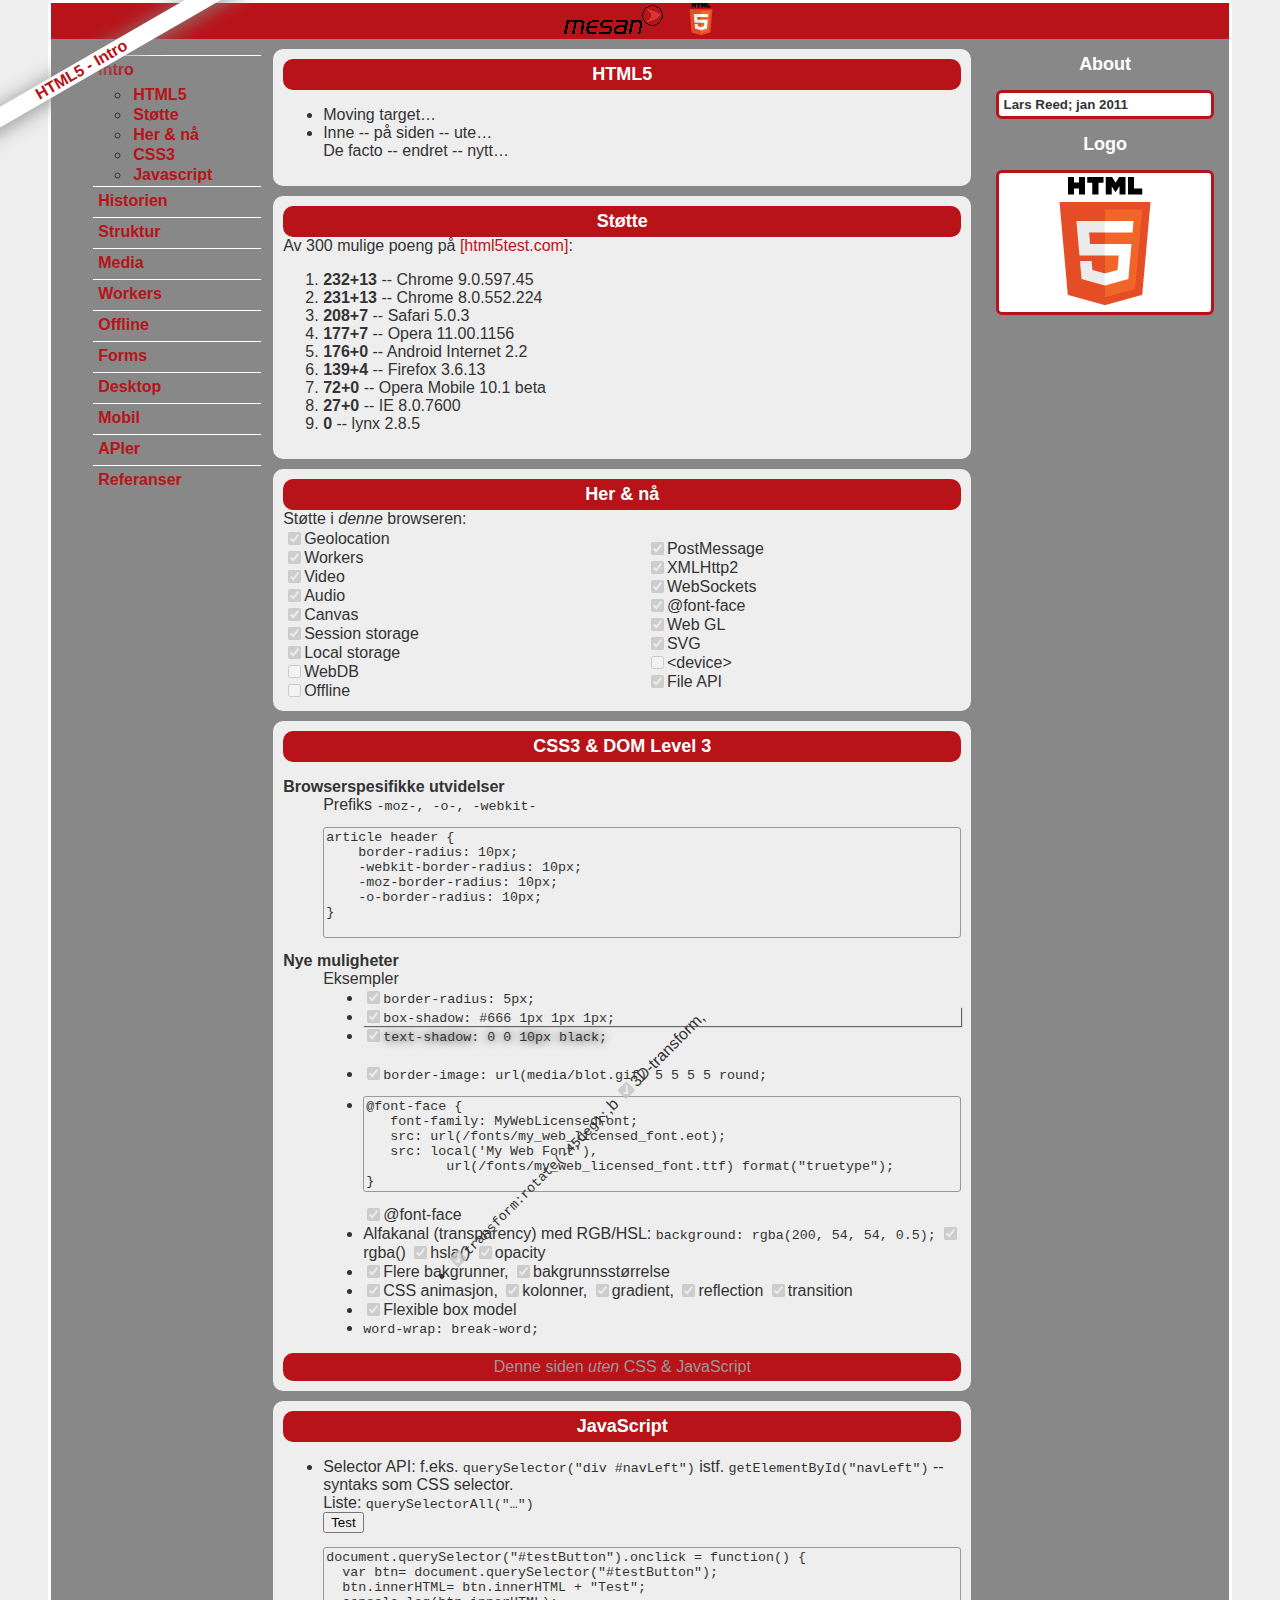
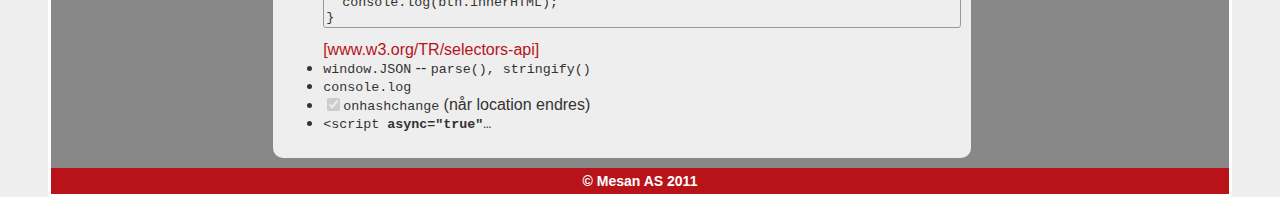
<file: index.html>
<!DOCTYPE html>
<!-- paulirish.com/2008/conditional-stylesheets-vs-css-hacks-answer-neither/ -->
<!--[if lt IE 7 ]> <html lang="no" class="no-js ie6"> <![endif]-->
<!--[if IE 7 ]>    <html lang="no" class="no-js ie7"> <![endif]-->
<!--[if IE 8 ]>    <html lang="no" class="no-js ie8"> <![endif]-->
<!--[if IE 9 ]>    <html lang="no" class="no-js ie9"> <![endif]-->
<!--[if (gt IE 9)|!(IE)]><!--> <html lang="no" class="no-js"> <!--<![endif]-->

  <head>
    <!--[if IE]><![endif]-->
    <meta http-equiv="X-UA-Compatible" content="IE=edge,chrome=1">
    <meta charset="utf-8" />
    <meta name="author" content="lre">

    <!--  Mobile viewport optimized: j.mp/bplateviewport -->
    <meta name="viewport" content="width=device-width, initial-scale=1.0">

    <!-- All JavaScript at the bottom, except for Modernizr which enables HTML5 elements & feature detects -->
    <script src="js/modernizr-1.6.min.js"></script>
    <script src="js/local.js"></script>

    <title>HTML5 - intro</title>
    <link rel="stylesheet" href="css/style.css" />
    <link rel="shortcut icon" href="media/favicon.png" type="image/png">
  </head>

  <body>

    <div id="container">
      <h1>HTML5 - Intro</h1>

      <header>
        <img src="media/logo2.gif" alt="logo" />
        &nbsp;&nbsp;&nbsp;
        <img src="media/HTML5.png" alt="logo" />
      </header>

      <nav id="nav">
        <ul>
          <li>
            <a href="index.html">Intro</a>
            <ul>
              <li><a href="#html5">HTML5</a></li>
              <li><a href="#score">St&oslash;tte</a></li>
              <li><a href="#score">Her &amp; n&aring;</a></li>
              <li><a href="#css3">CSS3</a></li>
              <li><a href="#js">Javascript</a></li>
          </ul>
          </li>
          <li><a href="history.html">Historien</a></li>
          <li><a href="structure.html">Struktur</a></li>
          <li><a href="media.html">Media</a></li>
          <li><a href="workers.html">Workers</a></li>
          <li><a href="offline.html">Offline</a></li>
          <li><a href="forms.html">Forms</a></li>
          <li><a href="desktop.html">Desktop</a></li>
          <li><a href="mobile.html">Mobil</a></li>
          <li><a href="divapi.html">APIer</a></li>
          <li><a href="refs.html">Referanser</a></li>
        </ul>
      </nav>

      <section id="main">

        <article id="html5">
          <header>
            <h2>HTML5</h2>
          </header>
          <ul>
            <li>Moving target&#x2026;</li>
            <li>
              Inne -- p&aring; siden -- ute&#x2026;<br/>
              De facto -- endret -- nytt&#x2026;
            </li>
          </ul>
        </article>


        <article id="score">
          <header>
            <h2>St&oslash;tte</h2>
          </header>
          Av 300 mulige poeng
          p&aring; <a href="http://www.html5test.com"
          target="_blank">[html5test.com]</a>:
          <ol>
            <li><b>232+13</b> -- Chrome 9.0.597.45</li>
            <li><b>231+13</b> -- Chrome 8.0.552.224</li>
            <li><b>208+7</b> -- Safari 5.0.3</li>
            <li><b>177+7</b> -- Opera 11.00.1156</li>
            <li><b>176+0</b> -- Android Internet 2.2</li>
            <li><b>139+4</b> -- Firefox 3.6.13</li>
            <li><b>72+0</b> -- Opera Mobile 10.1 beta</li>
            <li><b>27+0</b> -- IE 8.0.7600</li>
            <li><b>0</b> -- lynx 2.8.5</li>
          </ol>
        </article>

        <article id="now">
          <header>
            <h2>Her &amp; n&aring;</h2>
          </header>
          St&oslash;tte i <i>denne</i> browseren:
          <table width="100%" border="0" cellspacing="0" summary="layout">
            <tr>
              <td>
                <input type="checkbox" id='geoSupp'>Geolocation</input><br/>
                <input type="checkbox" id='workSupp'>Workers</input><br/>
                <input type="checkbox" id='videoSupp'>Video</input><br/>
                <input type="checkbox" id='audioSupp'>Audio</input><br/>
                <input type="checkbox" id='canvasSupp'>Canvas</input><br/>
                <input type="checkbox" id='sStoreSupp'>Session storage</input><br/>
                <input type="checkbox" id='lStoreSupp'>Local storage</input><br/>
                <input type="checkbox" id='dbSupp'>WebDB</input><br/>
                <input type="checkbox" id='offSupp'>Offline</input><br/>
              </td>
              <td>
                <input type="checkbox" id='messSupp'>PostMessage</input><br/>
                <input type="checkbox" id='httpSupp'>XMLHttp2</input><br/>
                <input type="checkbox" id='sockSupp'>WebSockets</input><br/>
                <input type="checkbox" id='fontFaceSupp'>@font-face</input><br/>
                <input type="checkbox" id='webGlSupp'>Web GL</input><br/>
                <input type="checkbox" id='svgSupp'>SVG</input><br/>
                <input type="checkbox" id='devSupp'>&lt;device&gt;</input><br/>
                <input type="checkbox" id='fileSupp'>File API</input><br/>
              </td>
            </tr>
          </table>
          <script type='text/javascript'>
            lreSupportBox(!!(navigator.geolocation), 'geoSupp');
            lreSupportBox(!!(window.WebSocket), 'sockSupp');
            lreSupportBox(!!('type' in document.createElement('device')), 'devSupp');
            lreSupportBox(Modernizr.applicationcache, 'offSupp');
            lreSupportBox(Modernizr.localstorage, 'lStoreSupp');
            lreSupportBox(Modernizr.sessionstorage, 'sStoreSupp');
            lreSupportBox(!!(window.openDatabase), 'dbSupp');
            lreSupportBox(Modernizr.webworkers, 'workSupp');
            lreSupportBox((typeof(window.postMessage) !== "undefined"), 'messSupp');
            lreSupportBox((typeof new XMLHttpRequest().withCredentials != 'undefined'), 'httpSupp');
            lreSupportBox(Modernizr.canvas, "canvasSupp");
            lreSupportBox(Modernizr.webgl, "webGlSupp");
            lreSupportBox(Modernizr.audio, "audioSupp");
            lreSupportBox(Modernizr.video, "videoSupp");
            lreSupportBox(Modernizr.fontface, 'fontFaceSupp');
            lreSupportBox(Modernizr.svg, 'svgSupp');
            try {
              var fr= new FileReader();
              lreSupportBox(!!(fr), "fileSupp");
            }
            catch (e) {
              //Ignore
            }
          </script>
        </article>

        <article id="css3">
          <header>
            <h2>CSS3 &amp; DOM Level 3</h2>
          </header>
          <dl>
            <dt>Browserspesifikke utvidelser</dt>
            <dd>
              Prefiks <code>-moz-, -o-, -webkit-</code>
              <pre>
article header {
    border-radius: 10px;
    -webkit-border-radius: 10px;
    -moz-border-radius: 10px;
    -o-border-radius: 10px;
}
              </pre>
            </dd>
            <dt>Nye muligheter</dt>
            <dd>
              Eksempler
              <ul>
                <li style="border-radius: 5px;"><input type="checkbox"
                id='radiusSupp'><code>border-radius:
                5px;</code></input></li>
                <li style="box-shadow: #666 1px 1px 1px;">
                  <input type="checkbox" id='boxSupp'><code>box-shadow: #666 1px 1px 1px;</code></input></li>
                <li style="text-shadow: 0 0 10px black;">
                  <input type="checkbox" id='txtShadowSupp'><code>text-shadow: 0 0 10px black;</code></input></li>
                <li style="transform:rotate(-45deg);">
                  <input type="checkbox" id='transfSupp'><code>transform:rotate(-45deg);</code></input>,b
                  <input type="checkbox" id='transf3dSupp'>3D-transform</input>,
                </li>
                <li style="border-image: url(media/blot.gif) 5 5 5 5 round;">
                  <input type="checkbox" id='borderSupp'><code>border-image: url(media/blot.gif) 5 5 5 5 round;</code></input></li>
                <li>
                  <pre>@font-face {
   font-family: MyWebLicensedFont;
   src: url(/fonts/my_web_licensed_font.eot);
   src: local('My Web Font'),
          url(/fonts/my_web_licensed_font.ttf) format("truetype");
}</pre> <input type="checkbox" id='fontFaceSupp2'>@font-face</input>
                </li>
                <li>
                  Alfakanal (transparency) med RGB/HSL: <code>background: rgba(200, 54, 54, 0.5);</code>
                  <input type="checkbox" id='rgbaSupp'>rgba()</input>
                  <input type="checkbox" id='hslaSupp'>hsla()</input>
                  <input type="checkbox" id='opaSupp'>opacity</input>
                </li>
                <li>
                  <input type="checkbox" id='mulBgSupp'>Flere bakgrunner</input>,
                  <input type="checkbox" id='bgDimSupp'>bakgrunnsst&oslash;rrelse</input>
                </li>
                <li>
                  <input type="checkbox" id='aniSupp'>CSS animasjon</input>,
                  <input type="checkbox" id='colSupp'>kolonner</input>,
                  <input type="checkbox" id='gradiSupp'>gradient</input>,
                  <input type="checkbox" id='reflSupp'>reflection</input>
                  <input type="checkbox" id='transSupp'>transition</input>
                </li>
                <li><input type="checkbox" id='flexSupp'>Flexible box
                model</input></li>
                <li><code>word-wrap: break-word;</code></li>
              </ul>
            </dd>
          </dl>
          <footer>
            <a href="nocss.html">Denne siden <i>uten</i> CSS &amp; JavaScript</a>
          </footer>
          <script type='text/javascript'>
            lreSupportBox(Modernizr.fontface, 'fontFaceSupp2');
            lreSupportBox(Modernizr.rgba, 'rgbaSupp');
            lreSupportBox(Modernizr.hsla, 'hslaSupp');
            lreSupportBox(Modernizr.borderimage, 'borderSupp');
            lreSupportBox(Modernizr.borderradius, 'radiusSupp');
            lreSupportBox(Modernizr.boxshadow, 'boxSupp');
            lreSupportBox(Modernizr.textshadow, 'txtShadowSupp');
            lreSupportBox(Modernizr.multiplebgs, 'mulBgSupp');
            lreSupportBox(Modernizr.backgroundsize, 'bgDimSupp');
            lreSupportBox(Modernizr.opacity, 'opaSupp');
            lreSupportBox(Modernizr.cssanimations, 'aniSupp');
            lreSupportBox(Modernizr.csscolumns, 'colSupp');
            lreSupportBox(Modernizr.cssgradients, 'gradiSupp');
            lreSupportBox(Modernizr.cssreflections, 'reflSupp');
            lreSupportBox(Modernizr.csstransforms, 'transfSupp');
            lreSupportBox(Modernizr.csstransforms3d, 'transf3dSupp');
            lreSupportBox(Modernizr.flexbox, 'flexSupp');
            lreSupportBox(Modernizr.csstransitions, 'transSupp');
          </script>
        </article>

        <article id="js">
          <header>
            <h2>JavaScript</h2>
          </header>
          <ul>
            <li>
              Selector API: f.eks. <code>querySelector("div #navLeft")</code>
              istf. <code>getElementById("navLeft")</code> -- syntaks som
              CSS selector. <br/>
              Liste: <code>querySelectorAll("&#x2026;")</code><br/>
              <button type="button" id="testButton">Test</button>
              <pre>
document.querySelector("#testButton").onclick = function() {
  var btn= document.querySelector("#testButton");
  btn.innerHTML= btn.innerHTML + "Test";
  console.log(btn.innerHTML);
}</pre>
              <a href="http://www.w3.org/TR/selectors-api/" target="_blank">[www.w3.org/TR/selectors-api]</a>
            </li>
            <li><code>window.JSON</code> -- <code>parse(),
            stringify()</code></li>
            <li><code>console.log</code></li>
            <li>
              <input type="checkbox" id='hashSupp'><code>onhashchange</code></input>
              (n&aring;r location endres)
            </li>
            <li>
              <code>&lt;script <b>async="true"</b>&#x2026;</code>
            </li>
          </ul>
          <script type='text/javascript'>
            lreSupportBox(Modernizr.hashchange, 'hashSupp');

            document.querySelector("#testButton").onclick = function() {
              var btn= document.querySelector("#testButton");
              btn.innerHTML= btn.innerHTML + "Test";
              console.log(btn.innerHTML);
            }
          </script>
        </article>

      </section>

      <aside>
        <h3>About</h3>
        <p>
          <b>Lars Reed; jan 2011</b><br/>
        </p>

        <h3>Logo</h3>
        <p style="text-align:center;">
          <img src="media/HTML5-128.png" alt="logo" />
        </p>
      </aside>

      <footer>
        <h2>&copy; Mesan AS 2011</h2>
      </footer>
    </div>
  </body>
</html>
</file>
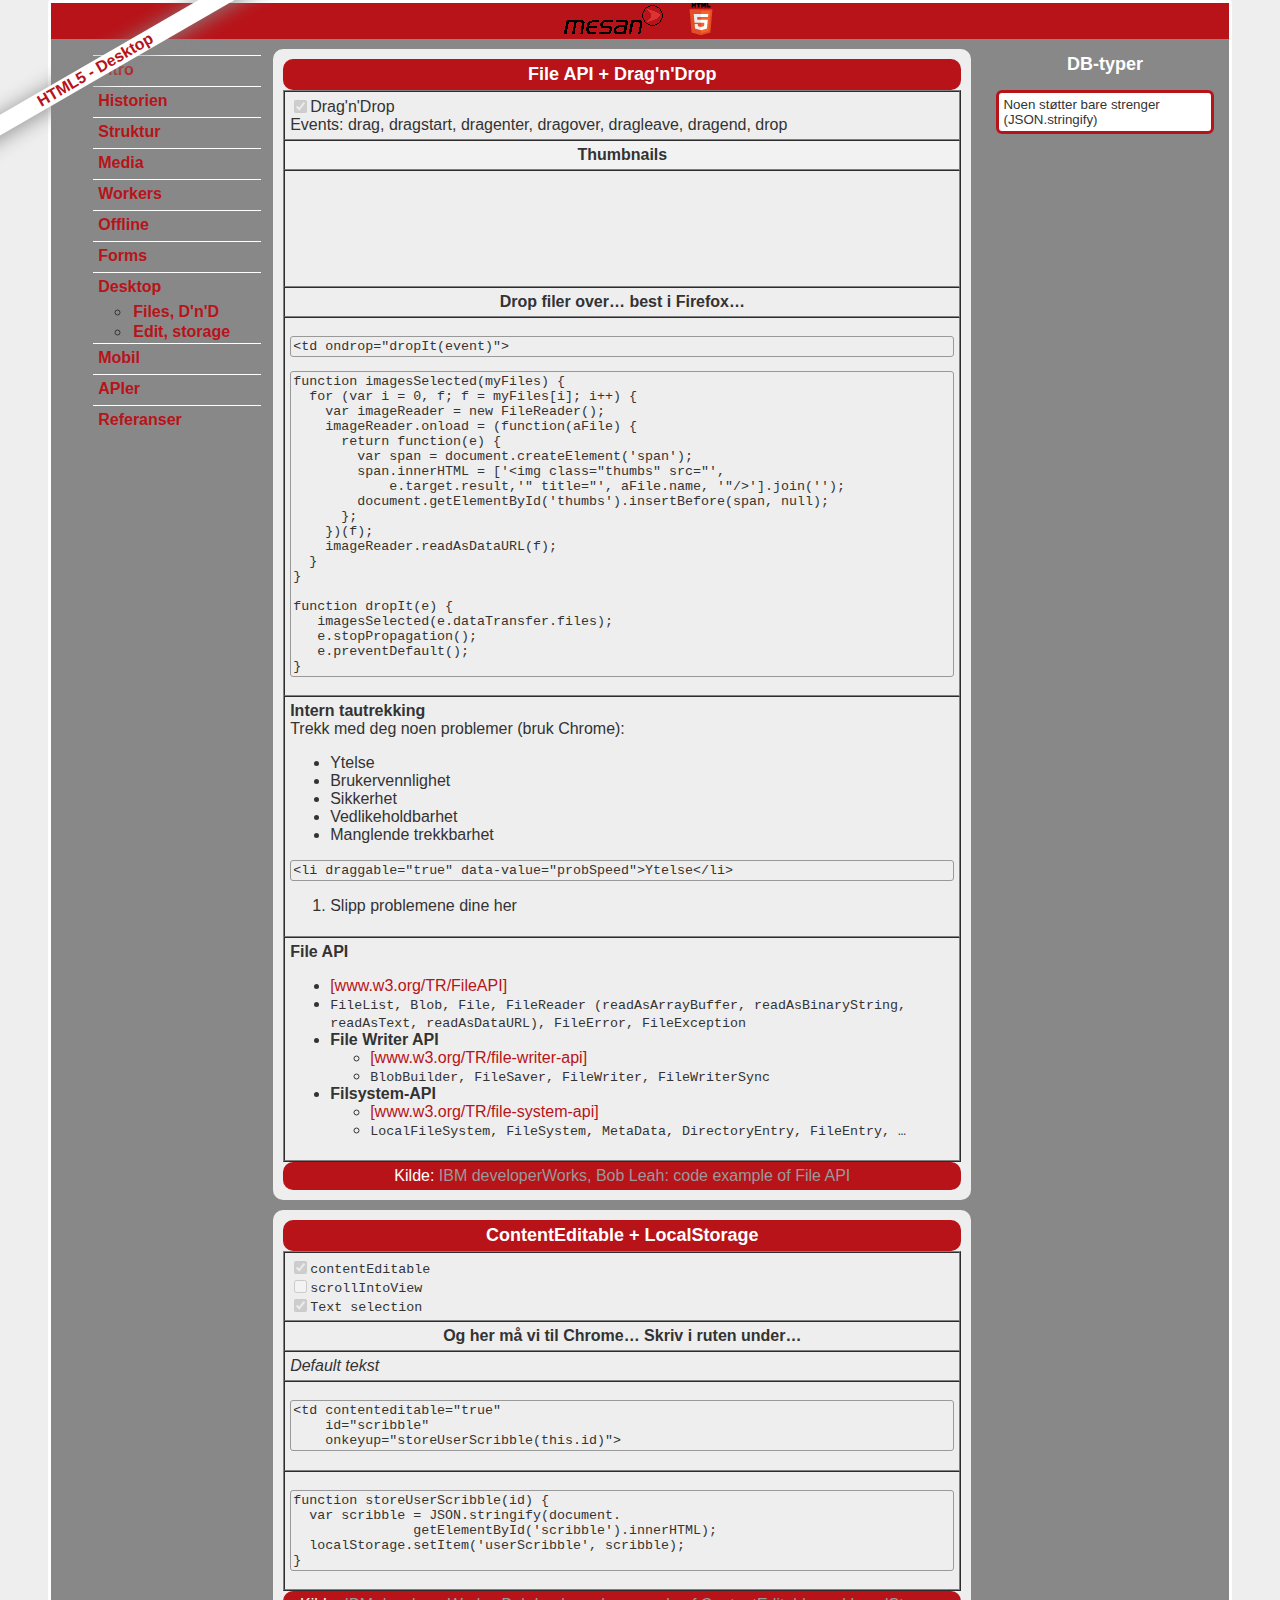
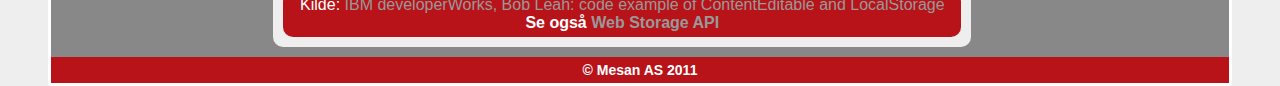
<file: desktop.html>
<!DOCTYPE html>
<!-- paulirish.com/2008/conditional-stylesheets-vs-css-hacks-answer-neither/ -->
<!--[if lt IE 7 ]> <html lang="no" class="no-js ie6"> <![endif]-->
<!--[if IE 7 ]>    <html lang="no" class="no-js ie7"> <![endif]-->
<!--[if IE 8 ]>    <html lang="no" class="no-js ie8"> <![endif]-->
<!--[if IE 9 ]>    <html lang="no" class="no-js ie9"> <![endif]-->
<!--[if (gt IE 9)|!(IE)]><!--> <html lang="no" class="no-js"> <!--<![endif]-->

  <head>
    <!--[if IE]><![endif]-->
    <meta http-equiv="X-UA-Compatible" content="IE=edge,chrome=1">
    <meta charset="utf-8" />
    <meta name="author" content="lre">

    <!--  Mobile viewport optimized: j.mp/bplateviewport -->
    <meta name="viewport" content="width=device-width, initial-scale=1.0">

    <!-- All JavaScript at the bottom, except for Modernizr which enables HTML5 elements & feature detects -->
    <script src="js/modernizr-1.6.min.js"></script>
    <script src="js/local.js"></script>

    <title>HTML5 - Desktop</title>
    <link rel="stylesheet" href="css/style.css" />

    <style type="text/css">
.thumbs {
        height:75px;
        width:75px;
        border:0px;
        margin:15px 15px 0 0;
}
    </style>
    <link rel="shortcut icon" href="media/favicon.png" type="image/png">
  </head>

  <body>

    <div id="container">
      <h1>HTML5 - Desktop</h1>

      <header>
        <img src="media/logo2.gif" alt="logo" />
        &nbsp;&nbsp;&nbsp;
        <img src="media/HTML5.png" alt="logo" />
      </header>

      <nav id="nav">
        <ul>
          <li><a href="index.html">Intro</a></li>
          <li><a href="history.html">Historien</a></li>
          <li><a href="structure.html">Struktur</a></li>
          <li><a href="media.html">Media</a></li>
          <li><a href="workers.html">Workers</a></li>
          <li><a href="offline.html">Offline</a></li>
          <li><a href="forms.html">Forms</a></li>
          <li>
            <a href="desktop.html">Desktop</a>
            <ul>
              <li><a href="#fileDnd">Files, D'n'D</a></li>
              <li><a href="#edits">Edit, storage</a></li>
            </ul>
          </li>
          <li><a href="mobile.html">Mobil</a></li>
          <li><a href="divapi.html">APIer</a></li>
          <li><a href="refs.html">Referanser</a></li>
        </ul>
      </nav>

      <section id="main">

        <article id='fileDnD'>
          <header>
            <h2>File API + Drag'n'Drop</h2>
          </header>
          <table width="100%" border="1" cellspacing="0" cellpadding="5">
            <tr>
              <td>
                <input type="checkbox" id="dndSupp">Drag'n'Drop</input><br/>
                Events: drag, dragstart, dragenter, dragover, dragleave,
                dragend, drop<br/>
              </td>
            </tr>
            <tr bgcolor="#F2F2F2">
              <th class="tableheader">Thumbnails</th>
            </tr>
            <tr>
              <td align="left"
                  height="105"
                  ondragenter="return false"
                  ondragover="return false"
                  ondrop="dropIt(event)">
                <output id="thumbs" />
              </td>
            </tr>
            <tr>
              <td align="center"><b>Drop filer over&#x2026; best i Firefox&#x2026;</b></td>
            </tr>
            <tr>
              <td>
                <pre>&lt;td ondrop="dropIt(event)"&gt;</pre>
                <pre>
function imagesSelected(myFiles) {
  for (var i = 0, f; f = myFiles[i]; i++) {
    var imageReader = new FileReader();
    imageReader.onload = (function(aFile) {
      return function(e) {
        var span = document.createElement('span');
        span.innerHTML = ['&lt;img class="thumbs" src="',
            e.target.result,'" title="', aFile.name, '"/>'].join('');
        document.getElementById('thumbs').insertBefore(span, null);
      };
    })(f);
    imageReader.readAsDataURL(f);
  }
}

function dropIt(e) {
   imagesSelected(e.dataTransfer.files);
   e.stopPropagation();
   e.preventDefault();
}</pre></td>
            </tr>
            <tr>
              <td>
                <b>Intern tautrekking</b><br/>
                Trekk med deg noen problemer (bruk Chrome):
                <ul ondragstart="dragStartHandler(event)">
                  <li draggable="true" data-value="probSpeed">Ytelse</li>
                  <li draggable="true" data-value="probUx">Brukervennlighet</li>
                  <li draggable="true" data-value="probSafe">Sikkerhet</li>
                  <li draggable="true" data-value="probBrokenWindows">Vedlikeholdbarhet</li>
                  <li draggable="false" data-value="probDrag">Manglende trekkbarhet</li>
                </ul>
                <pre>&lt;li draggable="true" data-value="probSpeed"&gt;Ytelse&lt;/li&gt;</pre>
                <ol id="dropZone"
                    dropzone="copy f:text/plain"
                    ondragover="dragOverHandler(event)"
                    ondrop="dropHandler(event)">
                  <li>Slipp problemene dine her</li>
                </ol>
              </td>
            </tr>
            <tr>
              <td>
                <b>File API</b>
                <ul>
                  <li><a href="http://www.w3.org/TR/FileAPI/"
                  target="_blank">[www.w3.org/TR/FileAPI]</a></li>
                  <li><code>FileList, Blob, File, FileReader
                  (readAsArrayBuffer, readAsBinaryString, readAsText,
                  readAsDataURL), FileError, FileException</code></li>
                  <li>
                    <b>File Writer API</b>
                    <ul>
                      <li><a href="http://www.w3.org/TR/file-writer-api/"
                      target="_blank">[www.w3.org/TR/file-writer-api]</a></li>
                      <li><code>BlobBuilder, FileSaver, FileWriter,
                      FileWriterSync</code></li>
                    </ul>
                  </li>
                  <li>
                    <b>Filsystem-API</b>
                    <ul>
                      <li><a href="http://www.w3.org/TR/file-system-api/"
                      target="_blank">[www.w3.org/TR/file-system-api]</a></li>
                      <li><code>LocalFileSystem, FileSystem, MetaData,
                      DirectoryEntry, FileEntry, &#x2026;</code></li>
                    </ul>
                  </li>
                </ul>
              </td>
            </tr>
          </table>
          <footer>
            Kilde: <a href="https://www.ibm.com/developerworks/mydeveloperworks/blogs/bobleah/entry/html5_code_example_of_file_api_drag_drop_hard_drive_files_to_a_webpage28?lang=en" target="_blank">IBM
            developerWorks, Bob Leah: code example of File API</a>
          </footer>
          <script type='text/javascript'>
            lreSupportBox(Modernizr.draganddrop, 'dndSupp');

            function imagesSelected(myFiles) {
              for (var i = 0, f; f = myFiles[i]; i++) {
                var imageReader = new FileReader();
                imageReader.onload = (function(aFile) {
                  return function(e) {
                    var span = document.createElement('span');
                    span.innerHTML = ['<img class="thumbs" src="', e.target.result,'" title="', aFile.name, '"/>'].join('');
                    document.getElementById('thumbs').insertBefore(span, null);
                  };
                })(f);
                imageReader.readAsDataURL(f);
              }
            }

            function dropIt(e) {
               imagesSelected(e.dataTransfer.files);
               e.stopPropagation();
               e.preventDefault();
            }

            function dragStartHandler(event) {
              event.dataTransfer.setData("text/plain", event.target.dataset.value);
              event.dataTransfer.effectAllowed = 'copy';
            }
            function dragOverHandler(event) {
              event.preventDefault();
            }
            function dropHandler(event) {
              // drop the data
              var li = document.createElement('li');
              li.textContent= event.dataTransfer.getData("text/plain").substring(4);
              event.target.appendChild(li);
            }
          </script>
        </article>

        <article id='edits'>
         <header>
            <h2>ContentEditable + LocalStorage</h2>
          </header>
          <table width="100%" border="1" cellspacing="0" cellpadding="5">
            <tr>
              <td>
                <input type="checkbox" id="editSupp"><code>contentEditable</code></input><br/>
                <input type="checkbox" id="scrollSupp"><code>scrollIntoView</code></input><br/>
                <input type="checkbox" id="textSelSupp"><code>Text selection</code></input><br/>
              </td>
            </tr>
            <tr>
              <td align="center"><b>Og her m&aring; vi til
              Chrome&#x2026; Skriv i ruten under&#x2026;</b></td>
            </tr>
            <tr>
              <td contenteditable="true"
                  id="scribble"
                  onkeyup="storeUserScribble(this.id)">
              </td>
            </tr>
            <tr>
              <td><pre>&lt;td contenteditable="true"
    id="scribble"
    onkeyup="storeUserScribble(this.id)"&gt;</pre></td>
            </tr>
            <tr>
              <td><pre>function storeUserScribble(id) {
  var scribble = JSON.stringify(document.
               getElementById('scribble').innerHTML);
  localStorage.setItem('userScribble', scribble);
}</pre></td>
            </tr>
          </table>
          <footer>
            Kilde: <a href="https://www.ibm.com/developerworks/mydeveloperworks/blogs/bobleah/entry/html5_code_example_of_contenteditable_and_localstorage_create_a_web_sticky_note" target="_blank">IBM
            developerWorks, Bob Leah: code example of ContentEditable
            and LocalStorage </a><br/>
            <b>Se ogs&aring; <a href="divapi.html#webStore">Web Storage API</a></b>
          </footer>
          <script type='text/javascript'>
            function storeUserScribble(id) {
              var scribble = JSON.stringify(document.getElementById('scribble').innerHTML);
              localStorage.setItem('userScribble', scribble);
            }

            function getUserScribble() {
              var scribble = JSON.parse(localStorage.getItem('userScribble'));
              if ( scribble==null ) {
                var scribble = '<i>Default tekst</i>';
              }
              document.getElementById('scribble').innerHTML = scribble;
            }

            getUserScribble();

            var el = document.createElement('div');
            lreSupportBox(!!(el.scrollInView), 'scrollSupp');
            lreSupportBox(!!('isContentEditable' in el), 'editSupp');
            lreSupportBox(!!(window.getSelection), 'textSelSupp');
          </script>
        </article>

      </section>

      <aside>
        <h3>DB-typer</h3>
        <p>Noen st&oslash;tter bare strenger (JSON.stringify)</p>
      </aside>

      <footer>
        <h2>&copy; Mesan AS 2011</h2>
      </footer>
    </div>
  </body>
</html>
</file>
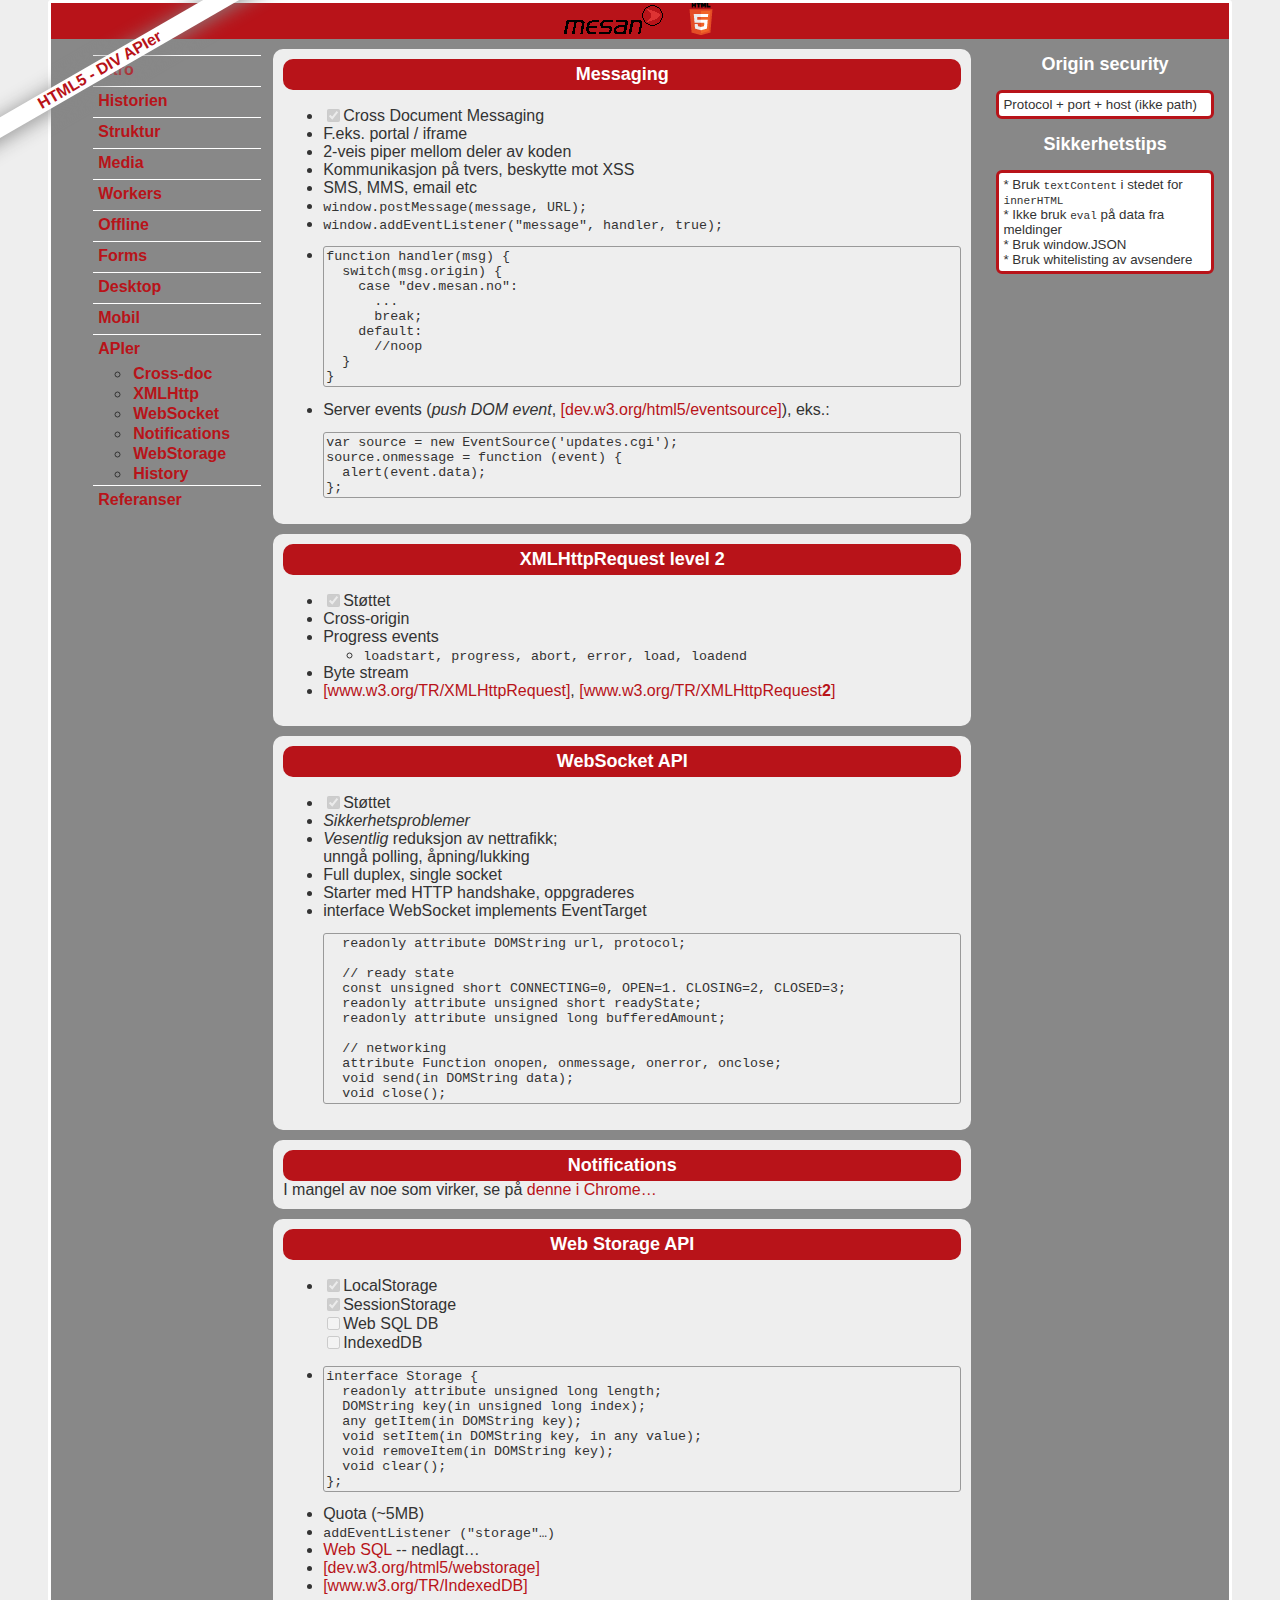
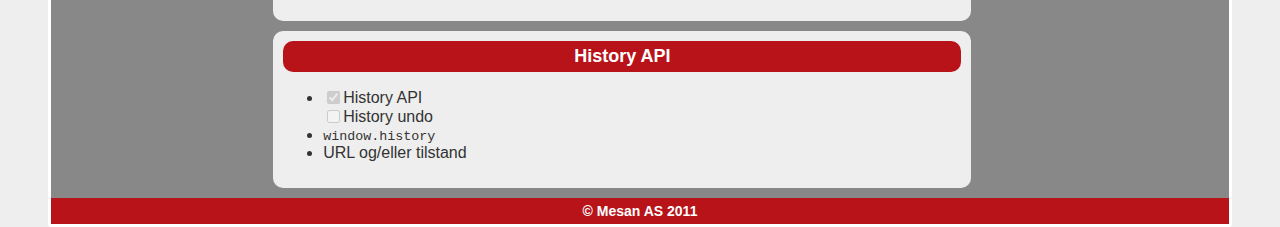
<file: divapi.html>
<!DOCTYPE html>
<!-- paulirish.com/2008/conditional-stylesheets-vs-css-hacks-answer-neither/ -->
<!--[if lt IE 7 ]> <html lang="no" class="no-js ie6"> <![endif]-->
<!--[if IE 7 ]>    <html lang="no" class="no-js ie7"> <![endif]-->
<!--[if IE 8 ]>    <html lang="no" class="no-js ie8"> <![endif]-->
<!--[if IE 9 ]>    <html lang="no" class="no-js ie9"> <![endif]-->
<!--[if (gt IE 9)|!(IE)]><!--> <html lang="no" class="no-js"> <!--<![endif]-->

  <head>
    <!--[if IE]><![endif]-->
    <meta http-equiv="X-UA-Compatible" content="IE=edge,chrome=1">
    <meta charset="utf-8" />
    <meta name="author" content="lre">

    <!--  Mobile viewport optimized: j.mp/bplateviewport -->
    <meta name="viewport" content="width=device-width, initial-scale=1.0">

    <!-- All JavaScript at the bottom, except for Modernizr which enables HTML5 elements & feature detects -->
    <script src="js/modernizr-1.6.min.js"></script>
    <script src="js/local.js"></script>

    <title>HTML5 - Div APIer</title>
    <link rel="stylesheet" href="css/style.css" />
    <link rel="shortcut icon" href="media/favicon.png" type="image/png">
  </head>

  <body>

    <div id="container">
      <h1>HTML5 - DIV APIer</h1>

      <header>
        <img src="media/logo2.gif" alt="logo" />
        &nbsp;&nbsp;&nbsp;
        <img src="media/HTML5.png" alt="logo" />
      </header>

      <nav id="nav">
        <ul>
          <li><a href="index.html">Intro</a></li>
          <li><a href="history.html">Historien</a></li>
          <li><a href="structure.html">Struktur</a></li>
          <li><a href="media.html">Media</a></li>
          <li><a href="workers.html">Workers</a></li>
          <li><a href="offline.html">Offline</a></li>
          <li><a href="forms.html">Forms</a></li>
          <li><a href="desktop.html">Desktop</a></li>
          <li><a href="mobile.html">Mobil</a></li>
          <li>
            <a href="divapi.html">APIer</a>
            <ul>
              <li><a href="#cdm">Cross-doc</a></li>
              <li><a href="#xmlhttp">XMLHttp</a></li>
              <li><a href="#webSocket">WebSocket</a></li>
              <li><a href="#notif">Notifications</a></li>
              <li><a href="#webStore">WebStorage</a></li>
              <li><a href="#hist">History</a></li>
            </ul>
          </li>
          <li><a href="refs.html">Referanser</a></li>
        </ul>
      </nav>

      <section id="main">

        <article id="cdm">
          <header>
            <h2>Messaging</h2>
          </header>
          <ul>
            <li><input type="checkbox" id="cdmSupp">Cross Document Messaging</input></li>
            <li>F.eks. portal / iframe</li>
            <li>2-veis piper mellom deler av koden</li>
            <li>Kommunikasjon p&aring; tvers, beskytte mot XSS</li>
            <li>SMS, MMS, email etc</li>
            <li><code>window.postMessage(message, URL);</code></li>
            <li><code>window.addEventListener("message", handler, true);</code></li>
            <li><pre>function handler(msg) {
  switch(msg.origin) {
    case "dev.mesan.no":
      ...
      break;
    default:
      //noop
  }
}</pre></li>
            <li>
              Server events (<i>push DOM event</i>,
              <a href="http://dev.w3.org/html5/eventsource/"
              target="_blank">[dev.w3.org/html5/eventsource]</a>), eks.:
              <pre>var source = new EventSource('updates.cgi');
source.onmessage = function (event) {
  alert(event.data);
};</pre>
            </li>
          </ul>
          <script type='text/javascript'>
            lreSupportBox((typeof window.postMessage != 'undefined'), 'cdmSupp');
          </script>
        </article>

        <article id="xmlhttp">
          <header>
            <h2>XMLHttpRequest level 2</h2>
          </header>
          <ul>
            <li><input type="checkbox" id="httpSupp">St&oslash;ttet</input></li>
            <li>Cross-origin</li>
            <li>
              Progress events
              <ul>
                <li><code>loadstart, progress, abort, error, load,
                loadend</code></li>
              </ul>
            </li>
            <li>Byte stream</li>
            <li><a href="http://www.w3.org/TR/XMLHttpRequest/" target="_blank">[www.w3.org/TR/XMLHttpRequest]</a>,
            <a href="http://www.w3.org/TR/XMLHttpRequest2/" target="_blank">[www.w3.org/TR/XMLHttpRequest<b>2</b>]</a></li>
          </ul>
          <script type='text/javascript'>
            lreSupportBox((typeof new XMLHttpRequest().withCredentials != 'undefined'), 'httpSupp');
          </script>
        </article>

        <article id='webSocket'>
          <header>
            <h2>WebSocket API</h2>
          </header>
          <ul>
            <li><input type="checkbox" id="sockSupp">St&oslash;ttet</input></li>
            <li><i>Sikkerhetsproblemer</i></li>
            <li><i>Vesentlig</i> reduksjon av nettrafikk;<br/>
              unng&aring; polling, &aring;pning/lukking</li>
            <li>Full duplex, single socket</li>
            <li>Starter med HTTP handshake, oppgraderes</li>
            <li>interface WebSocket implements EventTarget
              <pre>
  readonly attribute DOMString url, protocol;

  // ready state
  const unsigned short CONNECTING=0, OPEN=1. CLOSING=2, CLOSED=3;
  readonly attribute unsigned short readyState;
  readonly attribute unsigned long bufferedAmount;

  // networking
  attribute Function onopen, onmessage, onerror, onclose;
  void send(in DOMString data);
  void close();</pre>
            </li>
          </ul>
          <script type='text/javascript'>
            lreSupportBox(!!(window.webSocket), 'sockSupp');
          </script>
        </article>

        <article id='notif'>
          <header>
            <h2>Notifications</h2>
          </header>
          I mangel av noe som virker, se
          p&aring; <a href="https://www.ibm.com/developerworks/mydeveloperworks/blogs/bobleah/entry/html5_code_example_of_notifications81"
          target="_blank">denne i Chrome&#x2026;</a>
        </article>

        <article id='webStore'>
          <header>
            <h2>Web Storage API</h2>
          </header>
          <ul>
            <li>
              <input type="checkbox" id="locSupp">LocalStorage</input><br/>
              <input type="checkbox" id="sessSupp">SessionStorage</input><br/>
              <input type="checkbox" id="webSqlSupp">Web SQL DB</input><br/>
              <input type="checkbox" id="indexSupp">IndexedDB</input><br/>
            </li>
            <li>
              <pre>interface Storage {
  readonly attribute unsigned long length;
  DOMString key(in unsigned long index);
  any getItem(in DOMString key);
  void setItem(in DOMString key, in any value);
  void removeItem(in DOMString key);
  void clear();
};</pre>
            </li>
            <li>Quota (~5MB)</li>
            <li><code>addEventListener ("storage"&#x2026;)</code></li>
            <li><a href="http://www.w3.org/TR/webdatabase/" target="_blank">Web SQL</a> -- nedlagt&#x2026;</li>
            <li><a href="http://dev.w3.org/html5/webstorage/" target="_blank">[dev.w3.org/html5/webstorage]</a></li>
            <li><a href="http://www.w3.org/TR/IndexedDB/">[www.w3.org/TR/IndexedDB]</a></li>
          </ul>
          <script type='text/javascript'>
            lreSupportBox(Modernizr.websqldatabase, 'webSqlSupp');
            lreSupportBox(Modernizr.indexeddb, 'indexSupp');
            try {
              lreSupportBox(!!(window.localStorage), 'locSupp');
            }
            catch (e) {
              //Ignore
            }
            try {
              lreSupportBox(!!(window.sessionStorage), 'sessSupp');
            }
            catch (e) {
              //Ignore
            }
          </script>
        </article>

        <article id='hist'>
          <header>
            <h2>History API</h2>
          </header>
          <ul>
            <li><input type="checkbox" id="histSupp">History API</input><br/>
                <input type="checkbox" id="undoSupp">History
                undo</input></li>
            <li>
              <code>window.history</code>
            </li>
            <li>URL og/eller tilstand</li>
          </ul>
          <script type='text/javascript'>
            lreSupportBox(Modernizr.history, 'histSupp');
            lreSupportBox(!!(window.undoManager), 'undoSupp');
          </script>
        </article>


      </section>

      <aside>
        <h3>Origin security</h3>
        <p>
          Protocol + port + host (ikke path)
        </p>

        <h3>Sikkerhetstips</h3>
        <p>
          * Bruk <code>textContent</code> i stedet
            for <code>innerHTML</code><br/>
          * Ikke bruk <code>eval</code> p&aring; data fra meldinger<br/>
          * Bruk window.JSON<br/>
          * Bruk whitelisting av avsendere
        </p>
      </aside>

      <footer>
        <h2>&copy; Mesan AS 2011</h2>
      </footer>
    </div>
  </body>
</html>
</file>
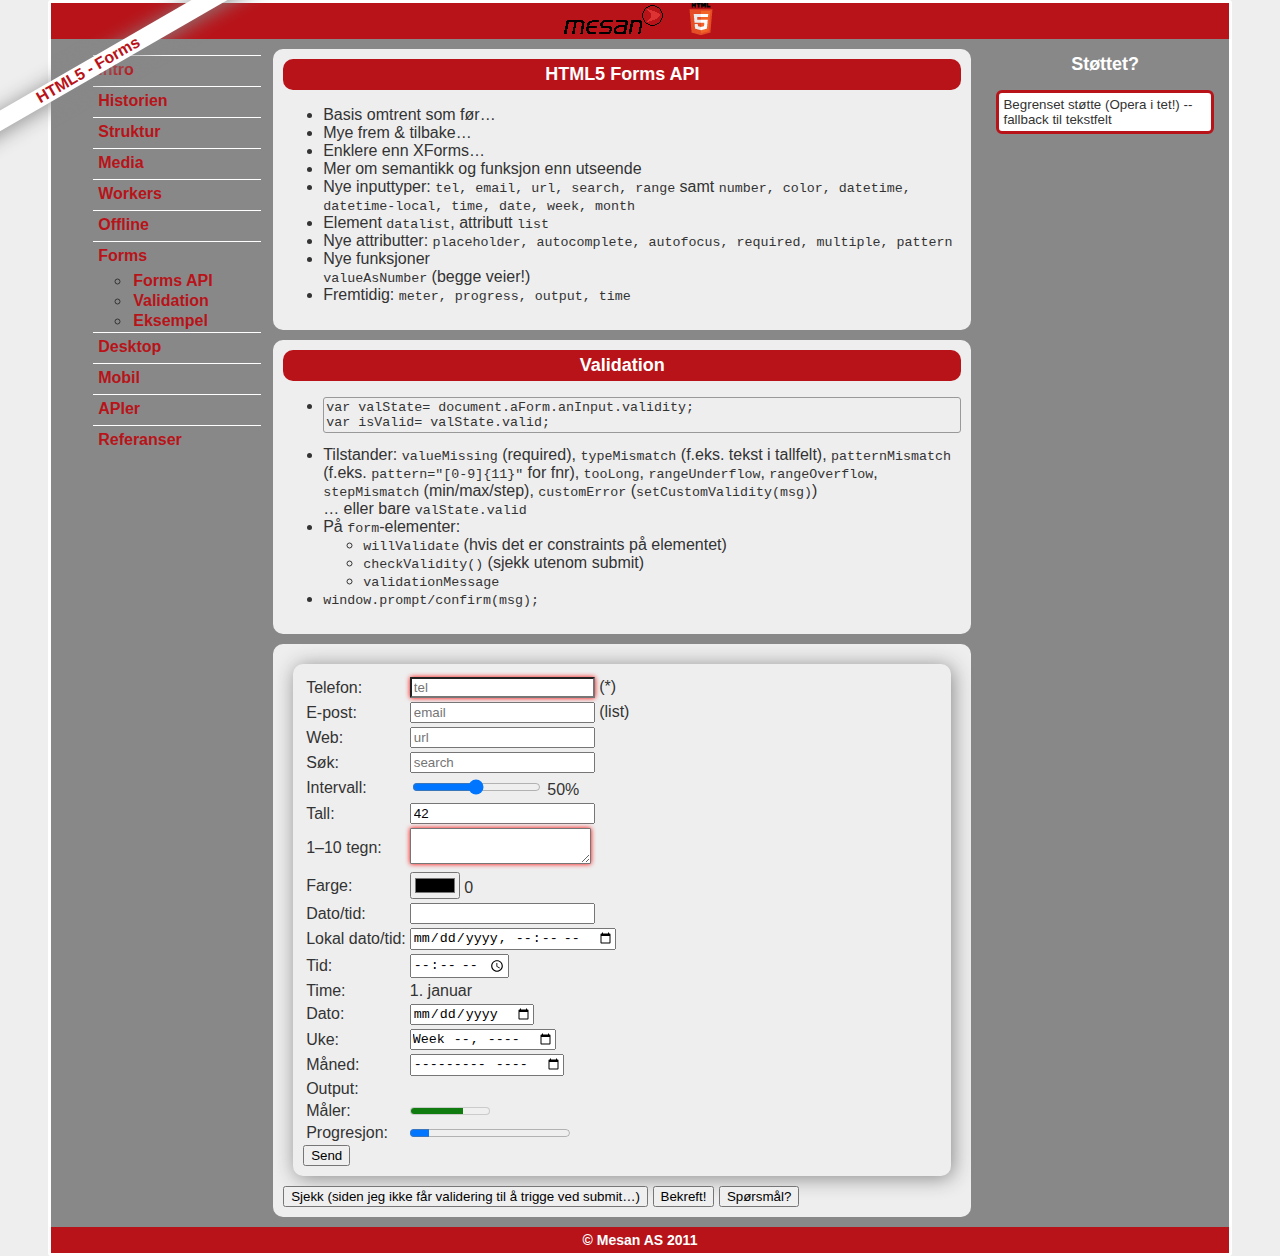
<file: forms.html>
<!DOCTYPE html>
<!-- paulirish.com/2008/conditional-stylesheets-vs-css-hacks-answer-neither/ -->
<!--[if lt IE 7 ]> <html lang="no" class="no-js ie6"> <![endif]-->
<!--[if IE 7 ]>    <html lang="no" class="no-js ie7"> <![endif]-->
<!--[if IE 8 ]>    <html lang="no" class="no-js ie8"> <![endif]-->
<!--[if IE 9 ]>    <html lang="no" class="no-js ie9"> <![endif]-->
<!--[if (gt IE 9)|!(IE)]><!--> <html lang="no" class="no-js"> <!--<![endif]-->

  <head>
    <!--[if IE]><![endif]-->
    <meta http-equiv="X-UA-Compatible" content="IE=edge,chrome=1">
    <meta charset="utf-8" />
    <meta name="author" content="lre">

    <!--  Mobile viewport optimized: j.mp/bplateviewport -->
    <meta name="viewport" content="width=device-width, initial-scale=1.0">

    <!-- All JavaScript at the bottom, except for Modernizr which enables HTML5 elements & feature detects -->
    <script src="js/modernizr-1.6.min.js"></script>
    <script src="js/local.js"></script>

    <title>HTML5 - forms</title>
    <link rel="stylesheet" href="css/style.css" />
    <link rel="shortcut icon" href="media/favicon.png" type="image/png">
  </head>

  <body>

    <div id="container">
      <h1>HTML5 - Forms</h1>

      <header>
        <img src="media/logo2.gif" alt="logo" />
        &nbsp;&nbsp;&nbsp;
        <img src="media/HTML5.png" alt="logo" />
      </header>

      <nav id="nav">
        <ul>
          <li><a href="index.html">Intro</a></li>
          <li><a href="history.html">Historien</a></li>
          <li><a href="structure.html">Struktur</a></li>
          <li><a href="media.html">Media</a></li>
          <li><a href="workers.html">Workers</a></li>
          <li><a href="offline.html">Offline</a></li>
          <li>
            <a href="forms.html">Forms</a>
            <ul>
              <li><a href="#forms">Forms API</a></li>
              <li><a href="#valid">Validation</a></li>
              <li><a href="#xForm">Eksempel</a></li>
            </ul>
          </li>
          <li><a href="desktop.html">Desktop</a></li>
          <li><a href="mobile.html">Mobil</a></li>
          <li><a href="divapi.html">APIer</a></li>
          <li><a href="refs.html">Referanser</a></li>
        </ul>
      </nav>

      <section id="main">

        <article id="forms">
          <header>
            <h2>HTML5 Forms API</h2>
          </header>
          <ul>
            <li>Basis omtrent som f&oslash;r&#x2026;</li>
            <li>Mye frem &amp; tilbake&#x2026;</li>
            <li>Enklere enn XForms&#x2026;</li>
            <li>Mer om semantikk og funksjon enn utseende</li>
            <li>
              Nye inputtyper: <code>tel, email, url, search, range</code> samt
              <code>number, color, datetime, datetime-local,
              time, date, week, month</code>
            </li>
            <li>
              Element <code>datalist</code>, attributt <code>list</code>
            </li>
            <li>
              Nye attributter: <code>placeholder, autocomplete, autofocus,
              required, multiple, pattern</code>
            </li>
            <li>
              Nye funksjoner<br/>
              <code>valueAsNumber</code> (begge veier!)
            </li>
            <li>
              Fremtidig: <code>meter, progress, output, time</code>
            </li>
          </ul>
        </article>

        <article id='valid'>
          <header>
            <h2>Validation</h2>
          </header>
          <ul>
            <li>
              <pre>var valState= document.aForm.anInput.validity;
var isValid= valState.valid;</pre>
            </li>
            <li>
              Tilstander: <code>valueMissing</code>
              (required), <code>typeMismatch</code> (f.eks. tekst i
              tallfelt), <code>patternMismatch</code>
              (f.eks. <code>pattern="[0-9]{11}"</code> for
              fnr), <code>tooLong</code>, <code>rangeUnderflow</code>,
              <code>rangeOverflow</code>, <code>stepMismatch</code>
              (min/max/step), <code>customError</code>
              (<code>setCustomValidity(msg)</code>)<br/>
              &#x2026; eller bare <code>valState.valid</code>
            </li>
            <li>
              P&aring; <code>form</code>-elementer:
              <ul>
                <li><code>willValidate</code> (hvis det er constraints
                p&aring; elementet)</li>
                <li><code>checkValidity()</code> (sjekk utenom submit)</li>
                <li><code>validationMessage</code></li>
              </ul>
            </li>
            <li>
              <code>window.prompt/confirm(msg);</code>
            </li>
          </ul>
        </article>

        <article id='xForm'>
          <form name="aForm">
            <datalist id="kontakter">
              <option value="lre@mesan.no" label="lre"></option>
              <option value="lars.reed@mesan.no" label="lars"></option>
              <option value="llrree@hotmail.com" label="llrree"></option>
            </datalist>
            <table summary="form">
              <tbody>
                <tr><td><label for="itel">Telefon:</label></td>
                  <td><input id="itel" type="tel" placeholder="tel" autocomplete="on" required/> (*)</td></tr>
                <tr><td><label for="iemail">E-post:</label></td>
                  <td><input id="iemail" type="email" placeholder="email" autocomplete="on" list="kontakter" /> (list)</td></tr>
                <tr><td><label for="iurl">Web:</label></td>
                  <td><input id="iurl" type="url" placeholder="url" autocomplete="on" /></td></tr>
                <tr><td><label for="isearch">S&oslash;k:</label></td>
                  <td><input id="isearch" type="search" placeholder="search" autocomplete="on" /></td></tr>
                <tr><td><label for="irange">Intervall:</label></td>
                  <td><input id="irange" type="range" autocomplete="on"
                             min="0" max="100" value="50" step="5"
                             onchange='visVerdi(this.value, "pst")' />
                    <span id="pst">50</span>%</td></tr>
                <tr><td><label for="inumber">Tall:</label></td>
                  <td><input id="inumber" type="number" value="42" autocomplete="on" /></td></tr>
                <tr><td><label for="itext">1&ndash;10 tegn:</label></td>
                  <td><textarea id="itext" maxlength="10" required></textarea></td></tr>
                <tr><td><label for="icolor">Farge:</label></td>
                  <td><input id="icolor" type="color" autocomplete="on"
                           onchange='visVerdi(this.value, "col")' />
                    <span id="col">0</span></td></tr>
                <tr><td><label for="idatetime">Dato/tid:</label></td>
                  <td><input id="idatetime" type="datetime" autocomplete="on" /></td></tr>
                <tr><td><label for="idatetimel">Lokal dato/tid:</label></td>
                  <td><input id="idatetimel" type="datetime-local" autocomplete="on" /></td></tr>
                <tr><td><label for="itime">Tid:</label></td>
                  <td><input id="itime" type="time" autocomplete="on" /></td></tr>
                <tr><td><label for="itime2">Time:</label></td>
                  <td><time id="itime2"
                  datetime="2011-01-01">1. januar</time></td></tr>
                <tr><td><label for="idate">Dato:</label></td>
                  <td><input id="idate" type="date" autocomplete="on" /></td></tr>
                <tr><td><label for="iweek">Uke:</label></td>
                  <td><input id="iweek" type="week" autocomplete="on" /></td></tr>
                <tr><td><label for="imonth">M&aring;ned:</label></td>
                  <td><input id="imonth" type="month" autocomplete="on" /></td></tr>
                <tr><td><label for="iout">Output:</label></td>
                  <td><output id="iout" value="Svaret er 42" /></td></tr>
                <tr><td><label for="imeter">M&aring;ler:</label></td>
                  <td><meter id="imeter" min="0" max="1000" low="250"
                  optimum="500" high="750" value="666"  /></td></tr>
                <tr><td><label for="iprog">Progresjon:</label></td>
                  <td><progress id="iprog" value="123456"
                  max="987654">123456</progress</td></tr>
              </tbody>
            </table>
            <input type="submit" name="aForm" value="Send" />
          </form>
          <button onclick="sjekkVal()">Sjekk (siden jeg ikke f&aring;r validering til &aring; trigge ved submit&#x2026;)</button>
          <button onclick="bekreft()">Bekreft!</button>
          <button onclick="askMe()">Sp&oslash;rsm&aring;l?</button>
          <script type='text/javascript'>
            function invalidHandler(evt) {
              var label = evt.srcElement.parentElement.parentElement.getElementsByTagName("label")[0];
              label.style.color = 'red';
              evt.stopPropagation();
              // evt.preventDefault();
            }
            function loadDemo() {
              document.aForm.addEventListener("invalid", invalidHandler, true);
            }

            window.addEventListener("load", loadDemo, false);

            function visVerdi(verdi, felt) {
              document.getElementById(felt).innerHTML= verdi;
            }

            function sjekkVal() {
              document.getElementById("itext").checkValidity();
              document.getElementById("itel").checkValidity();
              document.getElementById("iemail").checkValidity();
              document.getElementById("iurl").checkValidity();
              document.getElementById("isearch").checkValidity();
              document.getElementById("irange").checkValidity();
              document.getElementById("inumber").checkValidity();
              document.getElementById("icolor").checkValidity();
              document.getElementById("idatetime").checkValidity();
              document.getElementById("idatetimel").checkValidity();
              document.getElementById("itime").checkValidity();
              document.getElementById("idate").checkValidity();
              document.getElementById("iweek").checkValidity();
              document.getElementById("imonth").checkValidity();
            }

            function askMe() {
               var res= window.prompt("Hva er svaret?", "42");
               alert("Svaret er " + res);
            }

            function bekreft() {
               var res= window.confirm("Sikker?");
               alert(res);
            }
          </script>
        </article>

      </section>

      <aside>
        <h3>St&oslash;ttet?</h3>
        <p>
          Begrenset st&oslash;tte (Opera i tet!) -- fallback til tekstfelt
        </p>

      </aside>

      <footer>
        <h2>&copy; Mesan AS 2011</h2>
      </footer>
    </div>
  </body>
</html>
</file>
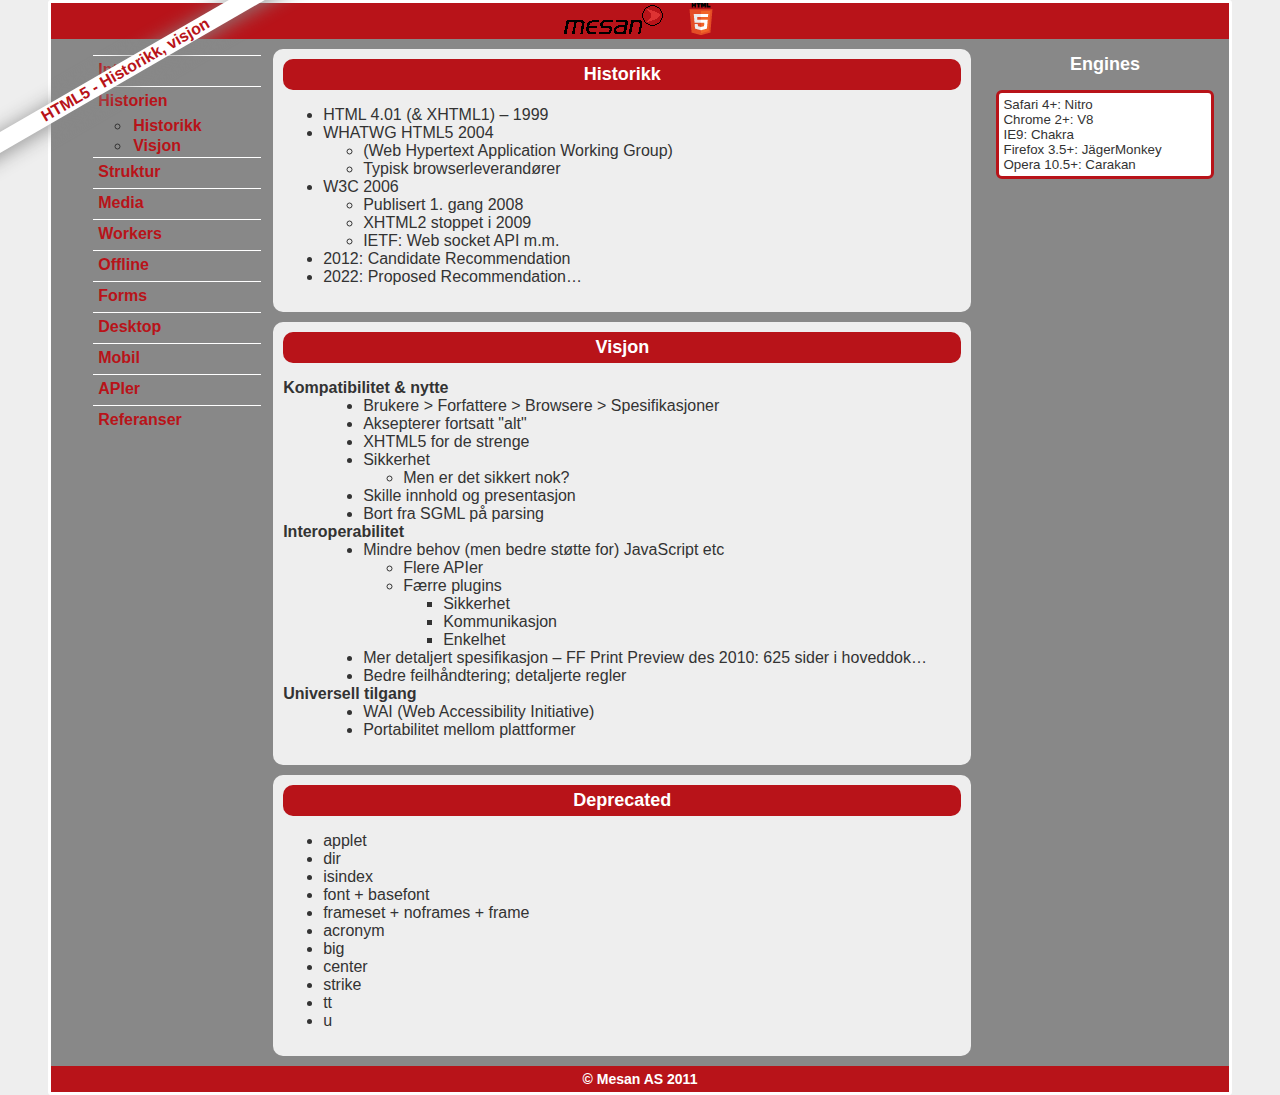
<file: history.html>
<!DOCTYPE html>
<!-- paulirish.com/2008/conditional-stylesheets-vs-css-hacks-answer-neither/ -->
<!--[if lt IE 7 ]> <html lang="no" class="no-js ie6"> <![endif]-->
<!--[if IE 7 ]>    <html lang="no" class="no-js ie7"> <![endif]-->
<!--[if IE 8 ]>    <html lang="no" class="no-js ie8"> <![endif]-->
<!--[if IE 9 ]>    <html lang="no" class="no-js ie9"> <![endif]-->
<!--[if (gt IE 9)|!(IE)]><!--> <html lang="no" class="no-js"> <!--<![endif]-->

  <head>
    <!--[if IE]><![endif]-->
    <meta http-equiv="X-UA-Compatible" content="IE=edge,chrome=1">
    <meta charset="utf-8" />
    <meta name="author" content="lre">

    <!--  Mobile viewport optimized: j.mp/bplateviewport -->
    <meta name="viewport" content="width=device-width, initial-scale=1.0">

    <!-- All JavaScript at the bottom, except for Modernizr which enables HTML5 elements & feature detects -->
    <script src="js/modernizr-1.6.min.js"></script>
    <script src="js/local.js"></script>

    <title>HTML5 - historikk, visjon</title>
    <link rel="stylesheet" href="css/style.css" />
    <link rel="shortcut icon" href="media/favicon.png" type="image/png">
  </head>

  <body>

    <div id="container">
      <h1>HTML5 - Historikk, visjon</h1>

      <header>
        <img src="media/logo2.gif" alt="logo" />
        &nbsp;&nbsp;&nbsp;
        <img src="media/HTML5.png" alt="logo" />
      </header>

      <nav id="nav">
        <ul>
          <li><a href="index.html">Intro</a></li>
          <li>
            <a href="history.html">Historien</a>
            <ul>
              <li><a href="#hist">Historikk</a></li>
              <li><a href="#visjon">Visjon</a></li>
            </ul>
          </li>
          <li><a href="structure.html">Struktur</a></li>
          <li><a href="media.html">Media</a></li>
          <li><a href="workers.html">Workers</a></li>
          <li><a href="offline.html">Offline</a></li>
          <li><a href="forms.html">Forms</a></li>
          <li><a href="desktop.html">Desktop</a></li>
          <li><a href="mobile.html">Mobil</a></li>
          <li><a href="divapi.html">APIer</a></li>
          <li><a href="refs.html">Referanser</a></li>
        </ul>
      </nav>

      <section id="main">

        <article id="hist">
          <header>
            <h2>Historikk</h2>
          </header>
          <ul>
            <li>HTML 4.01 (&amp; XHTML1) &ndash; 1999</li>
            <li>
              WHATWG HTML5 2004
              <ul>
                <li>(Web Hypertext Application Working Group)</li>
                <li>Typisk browserleverand&oslash;rer</li>
              </ul>
            </li>
            <li>
              W3C 2006
              <ul>
                <li>Publisert 1. gang 2008</li>
                <li>XHTML2 stoppet i 2009</li>
                <li>IETF: Web socket API m.m.</li>
              </ul>
            </li>
            <li>2012: Candidate Recommendation</li>
            <li>2022: Proposed Recommendation&#x2026;</li>
          </ul>
        </article>

        <article id="visjon">
          <header>
            <h2>Visjon</h2>
          </header>
          <dl>
            <dt>Kompatibilitet &amp; nytte</dt>
            <dd>
              <ul>
                <li>Brukere &gt; Forfattere &gt; Browsere &gt; Spesifikasjoner</li>
                <li>Aksepterer fortsatt "alt"</li>
                <li>XHTML5 for de strenge</li>
                <li>
                  Sikkerhet
                  <ul>
                    <li>Men er det sikkert nok?</li>
                  </ul>
                </li>
                <li>Skille innhold og presentasjon</li>
                <li>Bort fra SGML p&aring; parsing</li>
              </ul>
            </dd>
            <dt>Interoperabilitet</dt>
            <dd>
              <ul>
                <li>
                  Mindre behov (men bedre st&oslash;tte for) JavaScript etc
                  <ul>
                    <li>Flere APIer</li>
                    <li>
                      F&aelig;rre plugins
                      <ul>
                        <li>Sikkerhet</li>
                        <li>Kommunikasjon</li>
                        <li>Enkelhet</li>
                      </ul>
                    </li>
                  </ul>
                </li>
                <li>Mer detaljert spesifikasjon &ndash;
                  FF Print Preview des 2010: 625 sider i hoveddok&#x2026;</li>
                <li>Bedre feilh&aring;ndtering; detaljerte regler</li>
              </ul>
            </dd>
            <dt>Universell tilgang</dt>
            <dd>
              <ul>
                <li>WAI (Web Accessibility Initiative)</li>
                <li>Portabilitet mellom plattformer</li>
              </ul>
            </dd>
          </dl>
        </article>

        <article id='depr'>
          <header>
            <h2>Deprecated</h2>
          </header>
          <ul>
            <li>applet</li>
            <li>dir</li>
            <li>isindex</li>
            <li>font + basefont</li>
            <li>frameset + noframes + frame</li>
            <li>acronym</li>
            <li>big</li>
            <li>center</li>
            <li>strike</li>
            <li>tt</li>
            <li>u</li>
          </ul>
        </article>

      </section>

      <aside>
        <h3>Engines</h3>
        <p>
          Safari 4+: Nitro<br/>
          Chrome 2+: V8<br/>
          IE9: Chakra<br/>
          Firefox 3.5+: J&auml;gerMonkey<br/>
          Opera 10.5+: Carakan
        </p>
      </aside>

      <footer>
        <h2>&copy; Mesan AS 2011</h2>
      </footer>
    </div>
  </body>
</html>
</file>
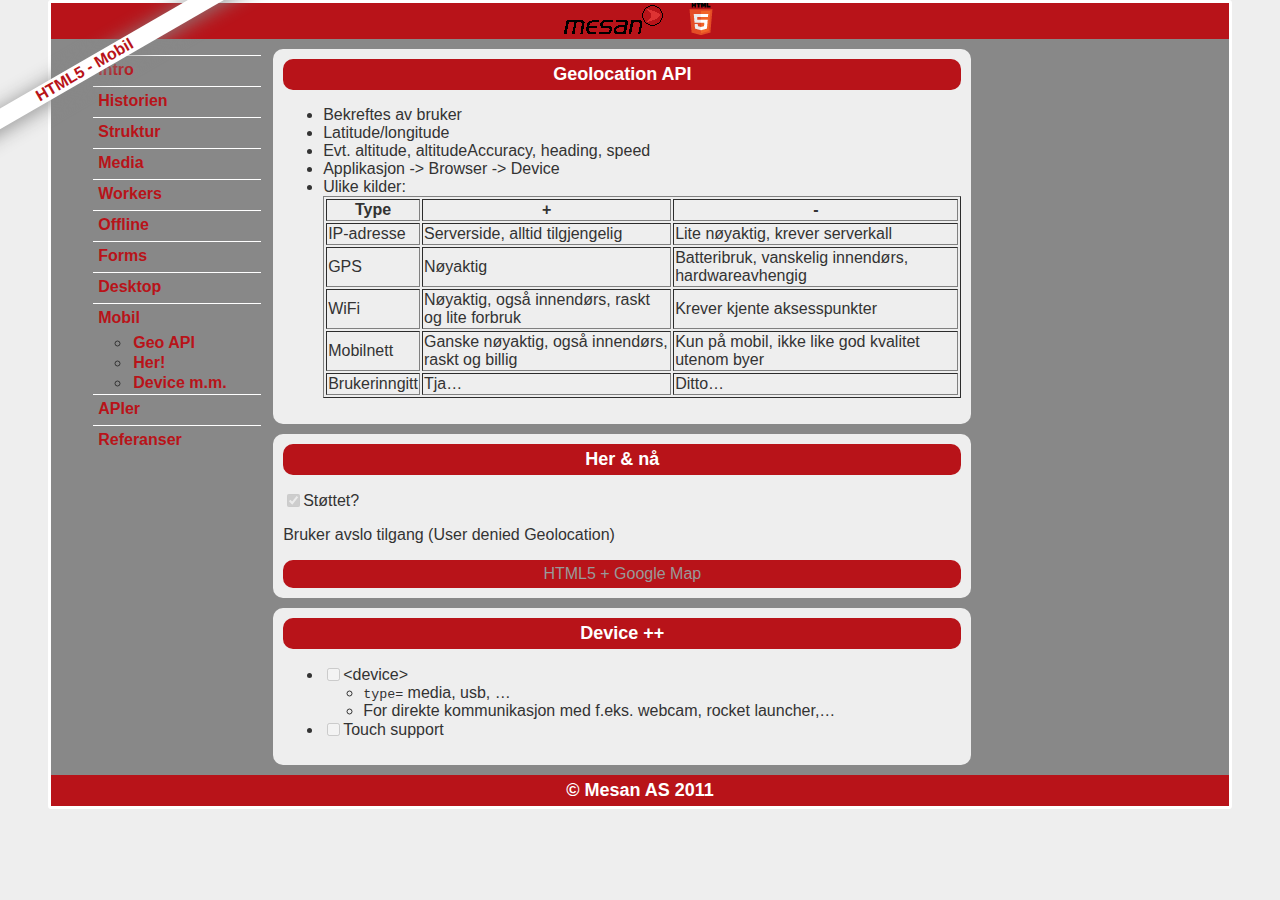
<file: mobile.html>
<!DOCTYPE html>
<!-- paulirish.com/2008/conditional-stylesheets-vs-css-hacks-answer-neither/ -->
<!--[if lt IE 7 ]> <html lang="no" class="no-js ie6"> <![endif]-->
<!--[if IE 7 ]>    <html lang="no" class="no-js ie7"> <![endif]-->
<!--[if IE 8 ]>    <html lang="no" class="no-js ie8"> <![endif]-->
<!--[if IE 9 ]>    <html lang="no" class="no-js ie9"> <![endif]-->
<!--[if (gt IE 9)|!(IE)]><!--> <html lang="no" class="no-js"> <!--<![endif]-->

  <head>
    <!--[if IE]><![endif]-->
    <meta http-equiv="X-UA-Compatible" content="IE=edge,chrome=1">
    <meta charset="utf-8" />
    <meta name="author" content="lre">

    <!--  Mobile viewport optimized: j.mp/bplateviewport -->
    <meta name="viewport" content="width=device-width, initial-scale=1.0">

    <!-- All JavaScript at the bottom, except for Modernizr which enables HTML5 elements & feature detects -->
    <script src="js/modernizr-1.6.min.js"></script>
    <script src="js/local.js"></script>

    <title>HTML5 - mobil</title>
    <link rel="stylesheet" href="css/style.css" />
    <link rel="shortcut icon" href="media/favicon.png" type="image/png">
  </head>

  <body>

    <div id="container">
      <h1>HTML5 - Mobil</h1>

      <header>
        <img src="media/logo2.gif" alt="logo" />
        &nbsp;&nbsp;&nbsp;
        <img src="media/HTML5.png" alt="logo" />
      </header>

      <nav id="nav">
        <ul>
          <li><a href="index.html">Intro</a></li>
          <li><a href="history.html">Historien</a></li>
          <li><a href="structure.html">Struktur</a></li>
          <li><a href="media.html">Media</a></li>
          <li><a href="workers.html">Workers</a></li>
          <li><a href="offline.html">Offline</a></li>
          <li><a href="forms.html">Forms</a></li>
          <li><a href="desktop.html">Desktop</a></li>
          <li>
            <a href="mobile.html">Mobil</a>
            <ul>
              <li><a href="#API">Geo API</a></li>
              <li><a href="#her">Her!</a></li>
              <li><a href="#dev">Device m.m.</a></li>
          </ul>
          </li>
          <li><a href="divapi.html">APIer</a></li>
          <li><a href="refs.html">Referanser</a></li>
        </ul>
      </nav>

      <section id="main">

        <article id="API">
          <header>
            <h2>Geolocation API</h2>
          </header>
          <ul>
            <li>Bekreftes av bruker</li>
            <li>Latitude/longitude</li>
            <li>Evt. altitude, altitudeAccuracy, heading, speed</li>
            <li>Applikasjon -&gt; Browser -&gt; Device</li>
            <li>
              Ulike kilder:
              <table summary="kilde til lokasjonsinfo" border="1">
                <thead>
                  <tr>
                    <th>Type</th>
                    <th>+</th>
                    <th>-</th>
                  </tr>
                </thead>
                <tbody>
                  <tr>
                    <td>IP-adresse</td>
                    <td>Serverside, alltid tilgjengelig</td>
                    <td>Lite n&oslash;yaktig, krever serverkall</td>
                  </tr>
                  <tr>
                    <td>GPS</td>
                    <td>N&oslash;yaktig</td>
                    <td>Batteribruk, vanskelig innend&oslash;rs, hardwareavhengig</td>
                  </tr>
                  <tr>
                    <td>WiFi</td>
                    <td>N&oslash;yaktig, ogs&aring; innend&oslash;rs, raskt og lite forbruk</td>
                    <td>Krever kjente aksesspunkter</td>
                  </tr>
                  <tr>
                    <td>Mobilnett</td>
                    <td>Ganske n&oslash;yaktig, ogs&aring; innend&oslash;rs, raskt og billig</td>
                    <td>Kun p&aring; mobil, ikke like god kvalitet utenom byer</td>
                  </tr>
                  <tr>
                    <td>Brukerinngitt</td>
                    <td>Tja&#x2026;</td>
                    <td>Ditto&#x2026;</td>
                  </tr>
                </tbody>
              </table>
            </li>
          </ul>
        </article>

        <article id='her'>
          <header>
            <h2>Her &amp; n&aring;</h2>
          </header>
          <p>
            <input type="checkbox" id="geoSupp">St&oslash;ttet?</input><br/>
            <table id='gYes' summary="Lokasjon" border="1">
              <caption>Lokasjon</caption>
              <thead>
                <tr>
                  <th>Lat</th>
                  <th>Long</th>
                  <th>Accuracy (m)</th>
                  <th>Alt (m)</th>
                  <th>Alt.acc. (m)</th>
                  <th>Heading</th>
                  <th>Speed</th>
                </tr>
              </thead>
              <tbody>
                <tr>
                  <td id='gLat'>&nbsp;</td>
                  <td id='gLong'>&nbsp;</td>
                  <td id='gAcc'>&nbsp;</td>
                  <td id='gAlt'>&nbsp;</td>
                  <td id='gAltAcc'>&nbsp;</td>
                  <td id='gHead'>&nbsp;</td>
                  <td id='gSpeed'>&nbsp;</td>
                </tr>
              </tbody>
            </table>
          </p>
          <p id='gNo'>
            <span id='geoErr1'>Ikke kj&oslash;rt</span>
            (<span id='geoErr2'>&nbsp;</span>)
          </p>

          <script type='text/javascript'>
            var supp= !!(navigator.geolocation);
            lreSupportBox(supp, 'geoSupp');

            function visLokasjon(pos) {
              document.getElementById('gNo').style.display= "none";
              document.getElementById('gLat').innerHTML= pos.coords.latitude;
              document.getElementById('gLong').innerHTML= pos.coords.longitude;
              document.getElementById('gAcc').innerHTML= pos.coords.accuracy;
              document.getElementById('gAlt').innerHTML= pos.coords.altitude;
              document.getElementById('gAltAcc').innerHTML= pos.coords.altitudeAccuracy;
              document.getElementById('gHead').innerHTML= pos.coords.heading;
              document.getElementById('gSpeed').innerHTML= pos.coords.speed;
            }

            function lokasjonsfeil(err) {
              document.getElementById('gYes').style.display= "none";
              document.getElementById('geoErr1').innerHTML= err.code;
              document.getElementById('geoErr2').innerHTML= err.message;
              switch(err.code) {
                case 0:
                  document.getElementById('geoErr1').innerHTML= "Feil ved henting av lokasjon";
                  break;
                case 1:
                  document.getElementById('geoErr1').innerHTML= "Bruker avslo tilgang";
                  break;
                case 2:
                  document.getElementById('geoErr1').innerHTML= "Kunne ikke bestemme posisjon";
                  break;
                case 3:
                  document.getElementById('geoErr1').innerHTML= "Timeout";
                  break;
              }
            }

            if ( supp ) {
              navigator.geolocation.getCurrentPosition(visLokasjon,
                          lokasjonsfeil, {enableHighAccuracy:true,
                          timeout:7000,  maximumAge:10000});
            }
          </script>
          <footer>
            <a href="http://code.google.com/intl/no-NO/apis/maps/documentation/javascript/examples/map-geolocation.html"
               target="_blank">HTML5 + Google Map</a>
          </footer>
        </article>

        <article id='dev'>
          <header>
            <h2>Device ++</h2>
          </header>
          <ul>
            <li>
              <input type="checkbox" id='devSupp'>&lt;device&gt;</input>
              <ul>
                <li><code>type=</code> media, usb, &#x2026;</li>
                <li>For direkte kommunikasjon med f.eks. webcam, rocket
                launcher,&#x2026;</li>
              </ul>
            </li>
            <li><input type="checkbox" id='touchSupp'>Touch support</input></li>
          </ul>
          <script type='text/javascript'>
            lreSupportBox(!!('type' in document.createElement('device')), 'devSupp');
            lreSupportBox(Modernizr.touch, 'touchSupp');
          </script>
        </article>

      </section>

      <aside>
      </aside>

      <footer>
        <h3>&copy; Mesan AS 2011</h3>
      </footer>
    </div>
  </body>
</html>
</file>
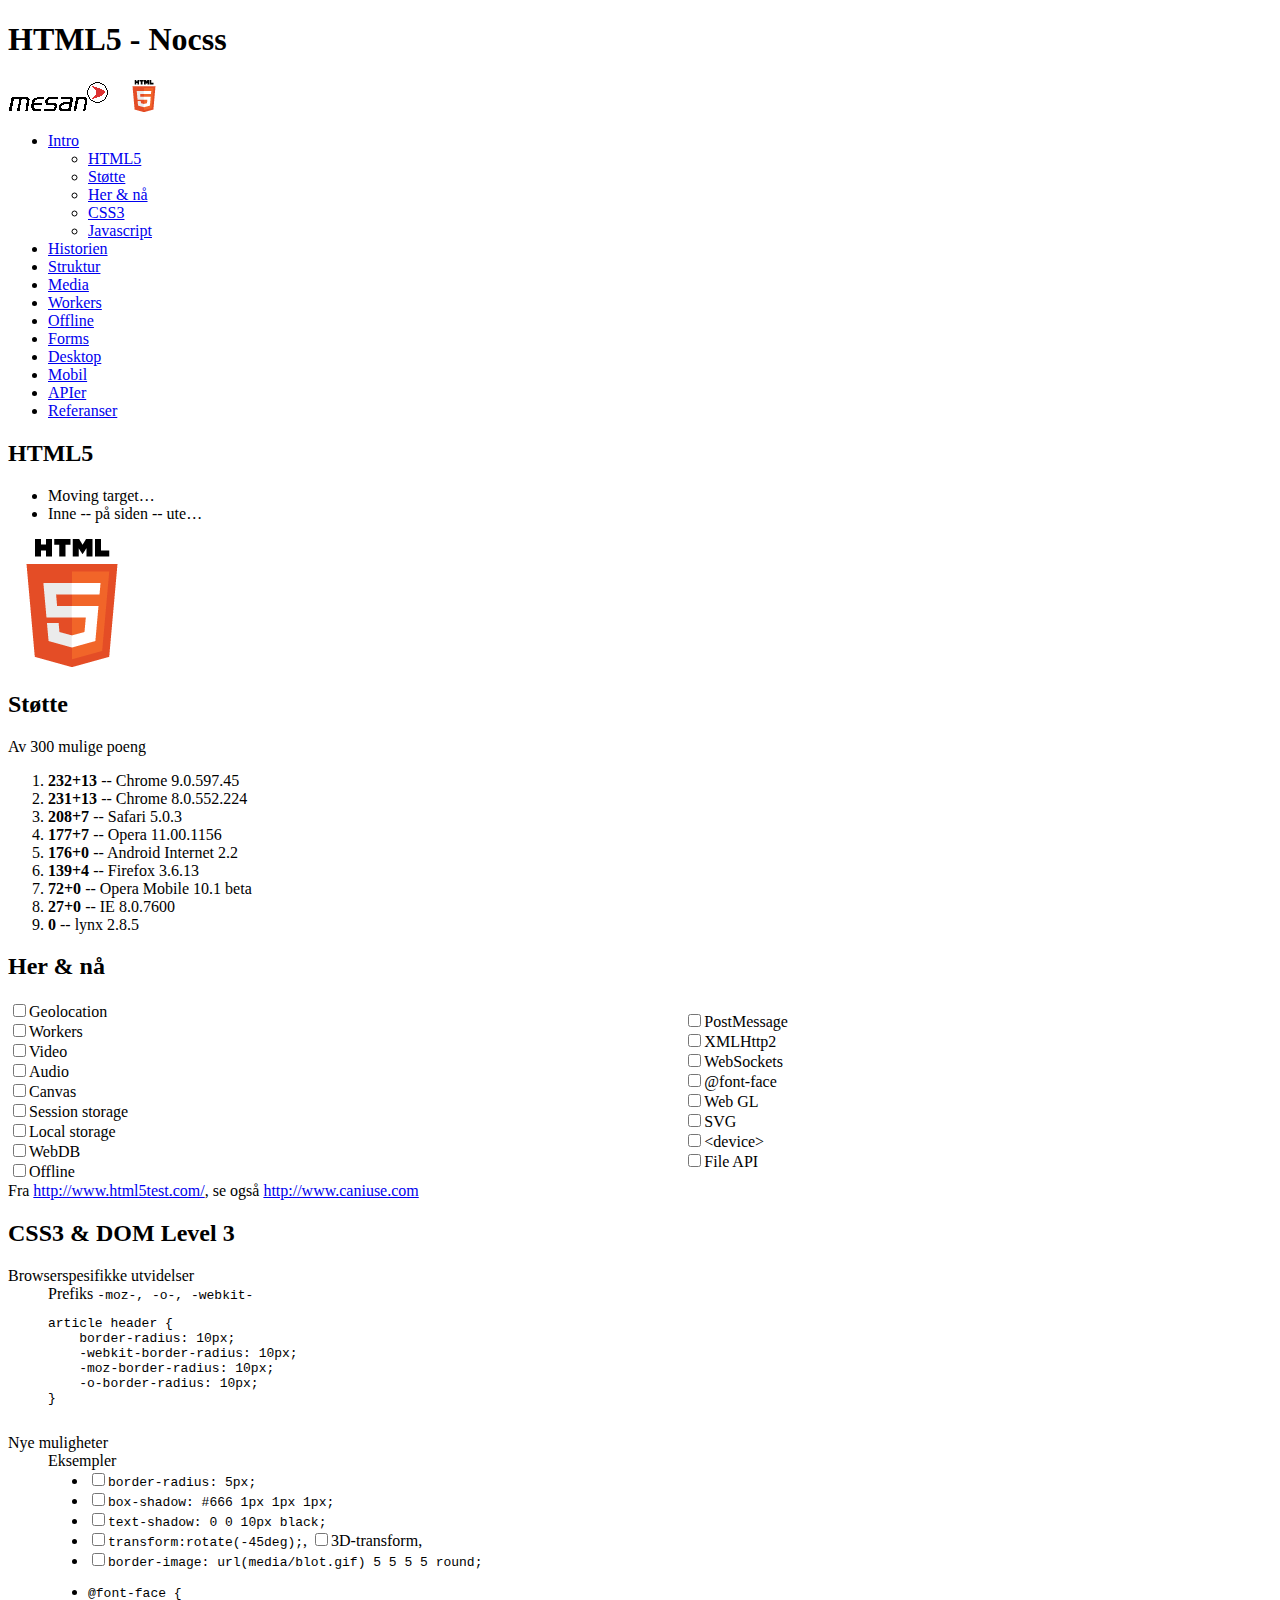
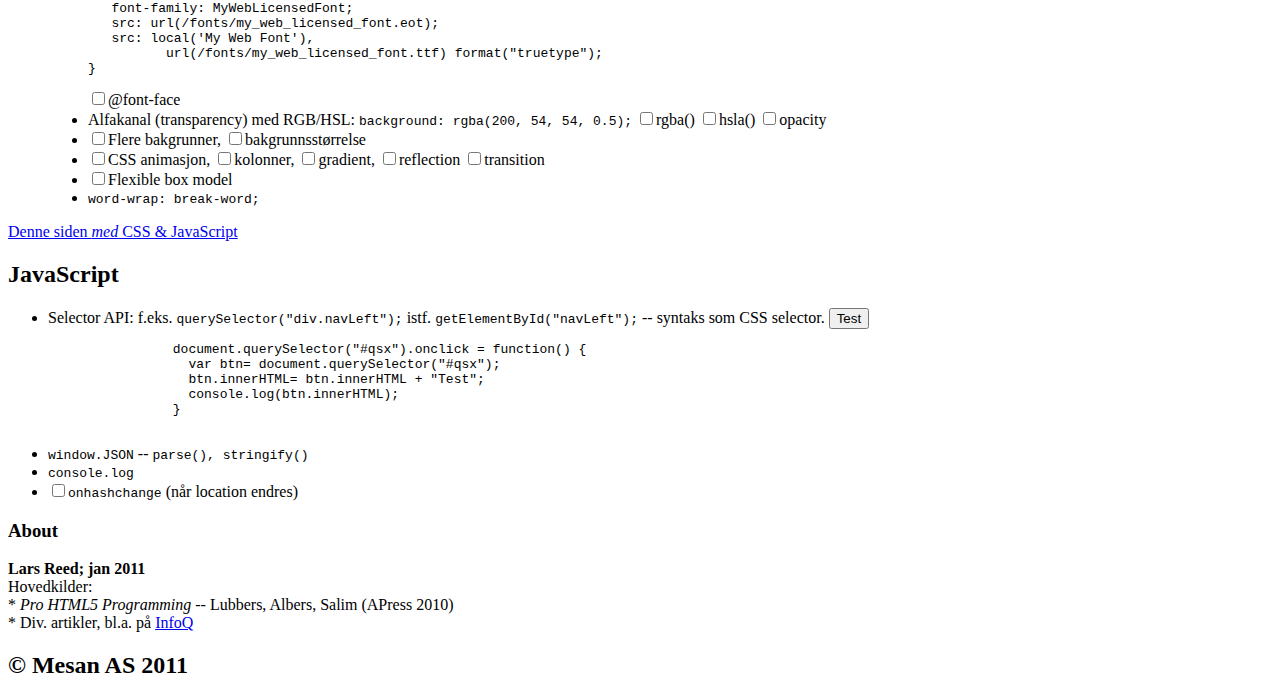
<file: nocss.html>
<!DOCTYPE html>
<!-- paulirish.com/2008/conditional-stylesheets-vs-css-hacks-answer-neither/ --> 
<!--[if lt IE 7 ]> <html lang="no" class="no-js ie6"> <![endif]-->
<!--[if IE 7 ]>    <html lang="no" class="no-js ie7"> <![endif]-->
<!--[if IE 8 ]>    <html lang="no" class="no-js ie8"> <![endif]-->
<!--[if IE 9 ]>    <html lang="no" class="no-js ie9"> <![endif]-->
<!--[if (gt IE 9)|!(IE)]><!--> <html lang="no" class="no-js"> <!--<![endif]-->

  <head>
    <!--[if IE]><![endif]-->
    <meta http-equiv="X-UA-Compatible" content="IE=edge,chrome=1">
    <meta charset="utf-8" />
    <meta name="author" content="lre">

    <!--  Mobile viewport optimized: j.mp/bplateviewport -->
    <meta name="viewport" content="width=device-width, initial-scale=1.0">

    <title>HTML5 - nocss</title>
<!--
    <link rel="stylesheet" href="css/style.css" />
-->
    <link rel="shortcut icon" href="media/favicon.png" type="image/png">
  </head>

  <body>

    <div id="container">
      <h1>HTML5 - Nocss</h1>

      <header>
        <img src="media/logo2.gif" alt="logo" />
        &nbsp;&nbsp;&nbsp;
        <img src="media/HTML5.png" alt="logo" />
      </header>

      <nav id="nav">
        <ul>
          <li>
            <a href="index.html">Intro</a>
            <ul>
              <li><a href="#html5">HTML5</a></li>
              <li><a href="#score">St&oslash;tte</a></li>
              <li><a href="#score">Her &amp; n&aring;</a></li>
              <li><a href="#css3">CSS3</a></li>
              <li><a href="#js">Javascript</a></li>
          </ul>
          </li>
          <li><a href="history.html">Historien</a></li>
          <li><a href="structure.html">Struktur</a></li>
          <li><a href="media.html">Media</a></li>
          <li><a href="workers.html">Workers</a></li>
          <li><a href="offline.html">Offline</a></li>
          <li><a href="forms.html">Forms</a></li>
          <li><a href="desktop.html">Desktop</a></li>
          <li><a href="mobile.html">Mobil</a></li>
          <li><a href="divapi.html">APIer</a></li>
          <li><a href="refs.html">Referanser</a></li>
        </ul>
      </nav>

      <section id="main">

        <article id="html5">
          <header>
            <h2>HTML5</h2>
          </header>
          <ul>
            <li>Moving target&#x2026;</li>
            <li>Inne -- p&aring; siden -- ute&#x2026;</li>
          </ul>
          <footer>
            <img src="media/HTML5-128.png" alt="logo" />
          </footer>
        </article>


        <article id="score">
          <header>
            <h2>St&oslash;tte</h2>
          </header>
          Av 300 mulige poeng
          <ol>
            <li><b>232+13</b> -- Chrome 9.0.597.45</li>
            <li><b>231+13</b> -- Chrome 8.0.552.224</li>
            <li><b>208+7</b> -- Safari 5.0.3</li>
            <li><b>177+7</b> -- Opera 11.00.1156</li>
            <li><b>176+0</b> -- Android Internet 2.2</li>
            <li><b>139+4</b> -- Firefox 3.6.13</li>
            <li><b>72+0</b> -- Opera Mobile 10.1 beta</li>
            <li><b>27+0</b> -- IE 8.0.7600</li>
            <li><b>0</b> -- lynx 2.8.5</li>
          </ol>
        </article>

        <article id="now">
          <header>
            <h2>Her &amp; n&aring;</h2>
          </header>
          <table width="100%" border="0" cellspacing="0" summary="layout">
            <tr>
              <td>
                <input type="checkbox" id='geoSupp'>Geolocation</input><br/>
                <input type="checkbox" id='workSupp'>Workers</input><br/>
                <input type="checkbox" id='videoSupp'>Video</input><br/>
                <input type="checkbox" id='audioSupp'>Audio</input><br/>
                <input type="checkbox" id='canvasSupp'>Canvas</input><br/>
                <input type="checkbox" id='sStoreSupp'>Session storage</input><br/>
                <input type="checkbox" id='lStoreSupp'>Local storage</input><br/>
                <input type="checkbox" id='dbSupp'>WebDB</input><br/>
                <input type="checkbox" id='offSupp'>Offline</input><br/>
              </td>
              <td>
                <input type="checkbox" id='messSupp'>PostMessage</input><br/>
                <input type="checkbox" id='httpSupp'>XMLHttp2</input><br/>
                <input type="checkbox" id='sockSupp'>WebSockets</input><br/>
                <input type="checkbox" id='fontFaceSupp'>@font-face</input><br/>
                <input type="checkbox" id='webGlSupp'>Web GL</input><br/>
                <input type="checkbox" id='svgSupp'>SVG</input><br/>
                <input type="checkbox" id='devSupp'>&lt;device&gt;</input><br/>
                <input type="checkbox" id='fileSupp'>File API</input><br/>
              </td>
            </tr>
          </table>
          <footer>
            Fra <a href="http://www.html5test.com/"
            target="_blank">http://www.html5test.com/</a>, se
            ogs&aring; <a href="http://www.caniuse.com"
            target="_blank">http://www.caniuse.com</a>
          </footer>
        </article>

        <article id="css3">
          <header>
            <h2>CSS3 &amp; DOM Level 3</h2>
          </header>
          <dl>
            <dt>Browserspesifikke utvidelser</dt>
            <dd>
              Prefiks <code>-moz-, -o-, -webkit-</code>
              <pre>
article header {
    border-radius: 10px;
    -webkit-border-radius: 10px;
    -moz-border-radius: 10px;
    -o-border-radius: 10px;
}
              </pre>
            </dd>
            <dt>Nye muligheter</dt>
            <dd>
              Eksempler
              <ul>
                <li><input type="checkbox" id='radiusSupp'><code>border-radius: 5px;</code></input></li>
                <li>
                  <input type="checkbox" id='boxSupp'><code>box-shadow: #666 1px 1px 1px;</code></input></li>
                <li>
                  <input type="checkbox" id='txtShadowSupp'><code>text-shadow: 0 0 10px black;</code></input></li>
                <li>
                  <input type="checkbox" id='transfSupp'><code>transform:rotate(-45deg);</code></input>,
                  <input type="checkbox" id='transf3dSupp'>3D-transform</input>,
                </li>
                <li>
                  <input type="checkbox" id='borderSupp'><code>border-image: url(media/blot.gif) 5 5 5 5 round;</code></input></li>
                <li>
                  <pre>@font-face {
   font-family: MyWebLicensedFont;
   src: url(/fonts/my_web_licensed_font.eot);
   src: local('My Web Font'),
          url(/fonts/my_web_licensed_font.ttf) format("truetype");
}</pre> <input type="checkbox" id='fontFaceSupp2'>@font-face</input>
                </li>
                <li>
                  Alfakanal (transparency) med RGB/HSL: <code>background: rgba(200, 54, 54, 0.5);</code>
                  <input type="checkbox" id='rgbaSupp'>rgba()</input>
                  <input type="checkbox" id='hslaSupp'>hsla()</input>
                  <input type="checkbox" id='opaSupp'>opacity</input>
                </li>
                <li>
                  <input type="checkbox" id='mulBgSupp'>Flere bakgrunner</input>,
                  <input type="checkbox" id='bgDimSupp'>bakgrunnsst&oslash;rrelse</input>
                </li>
                <li>
                  <input type="checkbox" id='aniSupp'>CSS animasjon</input>,
                  <input type="checkbox" id='colSupp'>kolonner</input>,
                  <input type="checkbox" id='gradiSupp'>gradient</input>,
                  <input type="checkbox" id='reflSupp'>reflection</input>
                  <input type="checkbox" id='transSupp'>transition</input>
                </li>
                <li><input type="checkbox" id='flexSupp'>Flexible box
                model</input></li>
                <li><code>word-wrap: break-word;</code></li>
              </ul>
            </dd>
          </dl>
          <footer>
            <a href="index.html">Denne siden <i>med</i> CSS &amp; JavaScript</a>
          </footer>
        </article>

        <article id="js">
          <header>
            <h2>JavaScript</h2>
          </header>
          <ul>
            <li>
              Selector API: f.eks. <code>querySelector("div.navLeft");</code>
              istf. <code>getElementById("navLeft");</code> -- syntaks som
              CSS selector.
              <button type="button" id="qsx">Test</button>
              <pre>
                document.querySelector("#qsx").onclick = function() {
                  var btn= document.querySelector("#qsx");
                  btn.innerHTML= btn.innerHTML + "Test";
                  console.log(btn.innerHTML);
                }
              </pre>
            </li>
            <li><code>window.JSON</code> -- <code>parse(),
            stringify()</code></li>
            <li><code>console.log</code></li>
            <li>
              <input type="checkbox" id='hashSupp'><code>onhashchange</code></input>
              (n&aring;r location endres)
            </li>
          </ul>
       </article>

      </section>

      <aside>
        <h3>About</h3>
        <p>
          <b>Lars Reed; jan 2011</b><br/>
          Hovedkilder:<br/>
          * <i>Pro  HTML5 Programming</i> -- Lubbers, Albers, Salim
            (APress 2010)<br/>
          * Div. artikler, bl.a. p&aring; <a href="http://www.infoq.com" target="_blank">InfoQ</a>
        </p>
      </aside>

      <footer>
        <h2>&copy; Mesan AS 2011</h2>
      </footer>
    </div>
  </body>
</html>
</file>
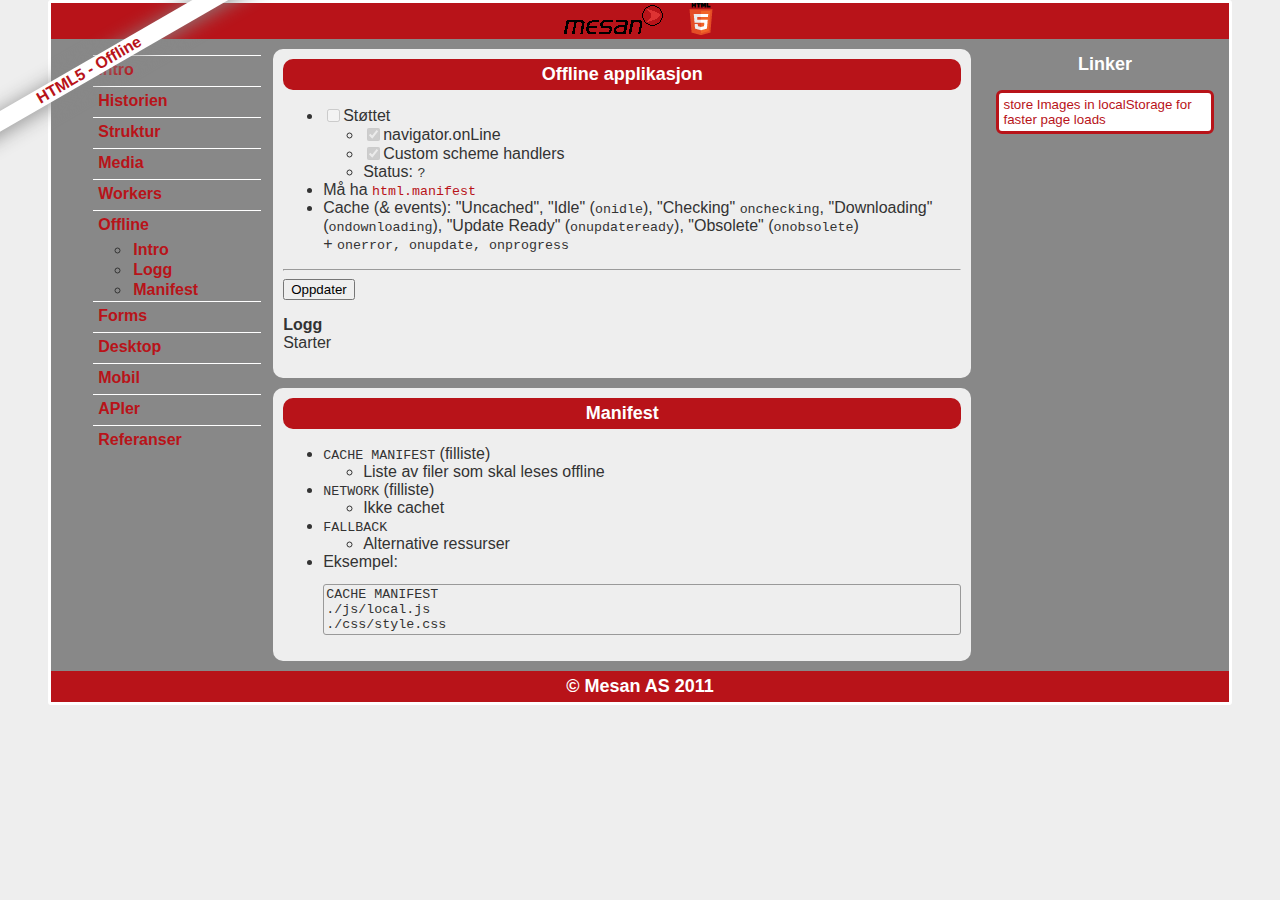
<file: offline.html>
<!DOCTYPE html>
<!-- paulirish.com/2008/conditional-stylesheets-vs-css-hacks-answer-neither/ -->
<!--[if lt IE 7 ]> <html lang="no" class="no-js ie6"> <![endif]-->
<!--[if IE 7 ]>    <html lang="no" class="no-js ie7"> <![endif]-->
<!--[if IE 8 ]>    <html lang="no" class="no-js ie8"> <![endif]-->
<!--[if IE 9 ]>    <html lang="no" class="no-js ie9"> <![endif]-->
<!--[if (gt IE 9)|!(IE)]><!--> <html lang="no" class="no-js" manifest="offline.manifest"> <!--<![endif]-->

  <head>
    <!--[if IE]><![endif]-->
    <meta http-equiv="X-UA-Compatible" content="IE=edge,chrome=1">
    <meta charset="utf-8" />
    <meta name="author" content="lre">

    <!--  Mobile viewport optimized: j.mp/bplateviewport -->
    <meta name="viewport" content="width=device-width, initial-scale=1.0">

    <!-- All JavaScript at the bottom, except for Modernizr which enables HTML5 elements & feature detects -->
    <script src="js/modernizr-1.6.min.js"></script>
    <script src="js/local.js"></script>

    <title>HTML5 - offline</title>
    <link rel="stylesheet" href="css/style.css" />
    <link rel="shortcut icon" href="media/favicon.png" type="image/png">
  </head>

  <body>

    <div id="container">
      <h1>HTML5 - Offline</h1>

      <header>
        <img src="media/logo2.gif" alt="logo" />
        &nbsp;&nbsp;&nbsp;
        <img src="media/HTML5.png" alt="logo" />
      </header>

      <nav id="nav">
        <ul>
          <li><a href="index.html">Intro</a></li>
          <li><a href="history.html">Historien</a></li>
          <li><a href="structure.html">Struktur</a></li>
          <li><a href="media.html">Media</a></li>
          <li><a href="workers.html">Workers</a></li>
          <li>
            <a href="offline.html">Offline</a>
            <ul>
              <li><a href="#intro">Intro</a></li>
              <li><a href="#log">Logg</a></li>
              <li><a href="#manifest">Manifest</a></li>
          </ul>
          </li>
          <li><a href="forms.html">Forms</a></li>
          <li><a href="desktop.html">Desktop</a></li>
          <li><a href="mobile.html">Mobil</a></li>
          <li><a href="divapi.html">APIer</a></li>
          <li><a href="refs.html">Referanser</a></li>
        </ul>
      </nav>

      <section id="main">

        <article id="intro">
          <header>
            <h2>Offline applikasjon</h2>
          </header>
          <ul>
            <li>
              <input type="checkbox" id='offSupp'>St&oslash;ttet</input>
              <ul>
                <li><input type="checkbox" id='onLine'>navigator.onLine</input></li>
                <li><input type="checkbox" id='schemeSupp'>Custom scheme handlers</input></li>
                <li>Status: <code id='cacheStat'>?</code></li>
            </ul>
            </li>
            <li>M&aring; ha <a href="#manifest"><code>html.manifest</code></a></li>
            <li>Cache (&amp; events): "Uncached", "Idle" (<code>onidle</code>),
            "Checking" <code>onchecking</code>, "Downloading"
            (<code>ondownloading</code>), "Update Ready"
            (<code>onupdateready</code>), "Obsolete"
            (<code>onobsolete</code>)<br/>
            + <code>onerror, onupdate, onprogress</code></li>
          </ul>
          <hr />
          <button onclick="checkUpd()">Oppdater</button>
          <p id="log">
            <b>Logg</b>
          </p>
          <script type='text/javascript'>
            function cacheStatus(n) {
              statusMessages = ["Uncached","Idle","Checking","Downloading",
                                "Update Ready","Obsolete"];
              return statusMessages[n];
            }

            function log(o) {
              lreSupportBox(!!(window.applicationCache), 'offSupp');
              lreSupportBox(!!(window.navigator.registerProtocolHandler), 'schemeSupp');
              lreSupportBox(!!(navigator.onLine), 'onLine');
              document.getElementById("log").innerHTML=
                 document.getElementById("log").innerHTML + "<br/>" + o;
            }

            function checkUpd() {
              log("Oppdaterer...");
              try {
                window.applicationCache.update();
              } catch (e) {
                log(e);
              }
            }

            log("Starter");
            document.getElementById("cacheStat").innerHTML= cacheStatus(window.applicationCache.status);

            window.onnoupdate= function() {
              log("Ingen oppdateringer");
            }
            window.onchecking= function() {
              log("Sjekker oppdateringer");
            }
            window.onupdateready= function() {
              log("Ny versjon");
            }
            window.addEventListener("online", function(e) {
              log("Online!");
            });
            window.addEventListener("offline", function(e) {
              log("Offline!");
            });K
          </script>
        </article>

        <article id='manifest'>
          <header>
            <h2>Manifest</h2>
          </header>
          <ul>
            <li>
              <code>CACHE MANIFEST</code> (filliste)
              <ul>
                <li>Liste av filer som skal leses offline</li>
              </ul>
            </li>
            <li>
              <code>NETWORK</code> (filliste)
              <ul>
                <li>Ikke cachet</li>
              </ul>
            </li>
            <li>
              <code>FALLBACK</code>
              <ul>
                <li>Alternative ressurser</li>
              </ul>
            </li>
            <li>
              Eksempel:
              <pre>CACHE MANIFEST
./js/local.js
./css/style.css</pre>
            </li>
          </ul>
        </article>

      </section>

      <aside>

        <h3>Linker</h3>
        <p>
          <a href="https://www.ibm.com/developerworks/mydeveloperworks/blogs/bobleah/entry/html5_code_example_store_images_using_localstorage57"
          target="_blank">store Images in localStorage for faster page
          loads</a>
        </p>
      </aside>

      <footer>
        <h3>&copy; Mesan AS 2011</h3>
      </footer>
    </div>
  </body>
</html>
</file>
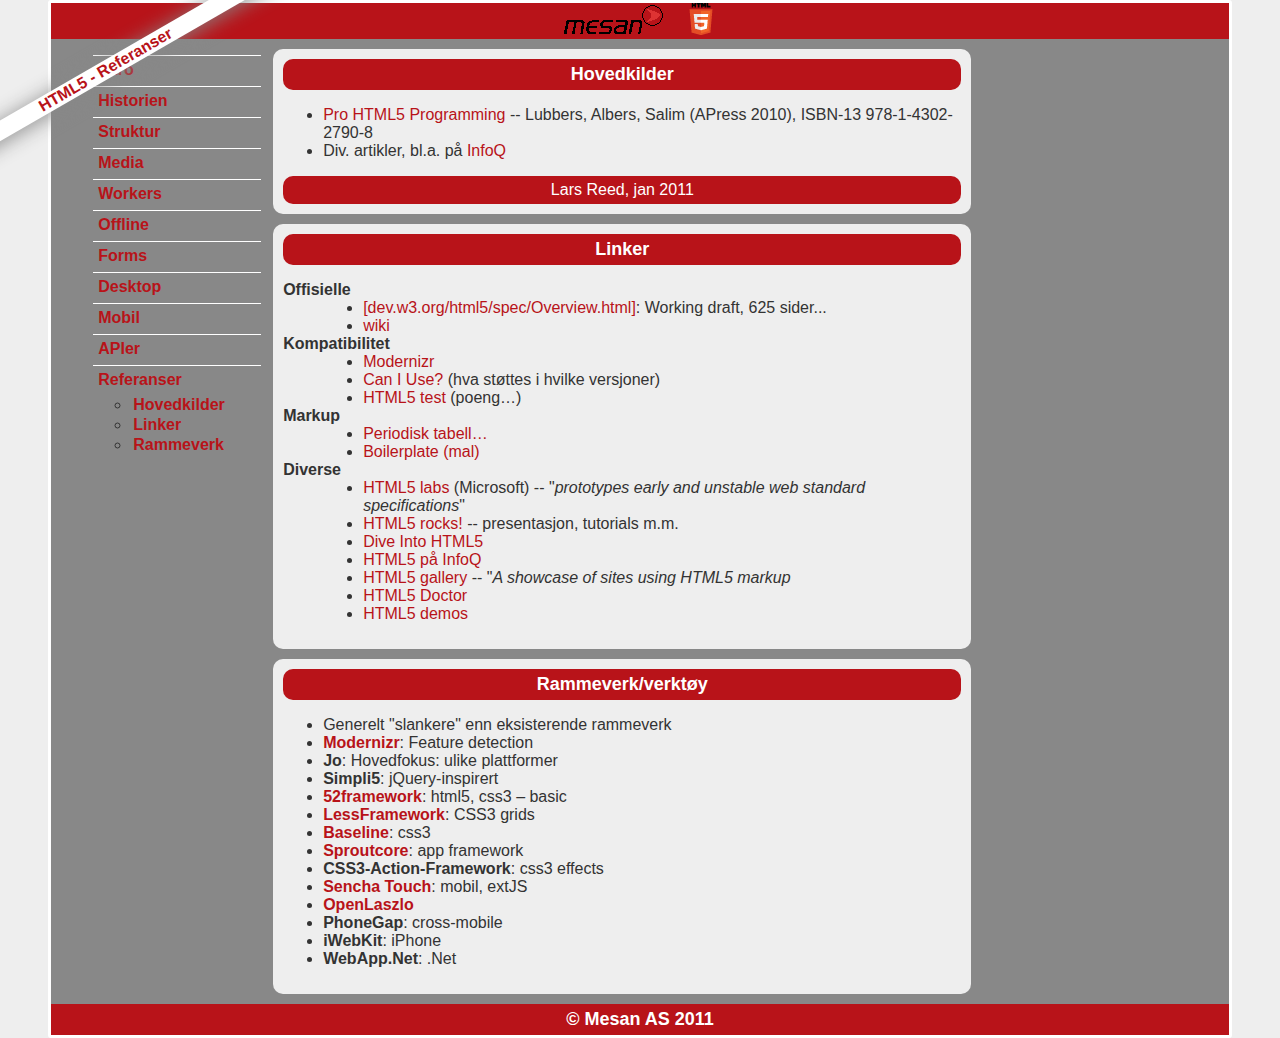
<file: refs.html>
<!DOCTYPE html>
<!-- paulirish.com/2008/conditional-stylesheets-vs-css-hacks-answer-neither/ -->
<!--[if lt IE 7 ]> <html lang="no" class="no-js ie6"> <![endif]-->
<!--[if IE 7 ]>    <html lang="no" class="no-js ie7"> <![endif]-->
<!--[if IE 8 ]>    <html lang="no" class="no-js ie8"> <![endif]-->
<!--[if IE 9 ]>    <html lang="no" class="no-js ie9"> <![endif]-->
<!--[if (gt IE 9)|!(IE)]><!--> <html lang="no" class="no-js"> <!--<![endif]-->

  <head>
    <!--[if IE]><![endif]-->
    <meta http-equiv="X-UA-Compatible" content="IE=edge,chrome=1">
    <meta charset="utf-8" />
    <meta name="author" content="lre">

    <!--  Mobile viewport optimized: j.mp/bplateviewport -->
    <meta name="viewport" content="width=device-width, initial-scale=1.0">

    <!-- All JavaScript at the bottom, except for Modernizr which enables HTML5 elements & feature detects -->
    <script src="js/modernizr-1.6.min.js"></script>
    <script src="js/local.js"></script>

    <title>HTML5 - referanser</title>
    <link rel="stylesheet" href="css/style.css" />
    <link rel="shortcut icon" href="media/favicon.png" type="image/png">
  </head>

  <body>

    <div id="container">
      <h1>HTML5 - Referanser</h1>

      <header>
        <img src="media/logo2.gif" alt="logo" />
        &nbsp;&nbsp;&nbsp;
        <img src="media/HTML5.png" alt="logo" />
      </header>

      <nav id="nav">
        <ul>
          <li><a href="index.html">Intro</a></li>
          <li><a href="history.html">Historien</a></li>
          <li><a href="structure.html">Struktur</a></li>
          <li><a href="media.html">Media</a></li>
          <li><a href="workers.html">Workers</a></li>
          <li><a href="offline.html">Offline</a></li>
          <li><a href="forms.html">Forms</a></li>
          <li><a href="desktop.html">Desktop</a></li>
          <li><a href="mobile.html">Mobil</a></li>
          <li><a href="divapi.html">APIer</a></li>
          <li>
            <a href="refs.html">Referanser</a>
            <ul>
              <li><a href="#refs">Hovedkilder</a></li>
              <li><a href="#links">Linker</a></li>
              <li><a href="#fw">Rammeverk</a></li>
            </ul>
          </li>
        </ul>
      </nav>

      <section id="main">

        <article id='refs'>
          <header>
            <h2>Hovedkilder</h2>
          </header>
          <ul>
            <li><a href="http://www.prohtml5.com/" target="_blank">Pro
            HTML5 Programming</a> -- Lubbers, Albers, Salim (APress
            2010), ISBN-13 978-1-4302-2790-8</li>
            <li>Div. artikler,
            bl.a. p&aring; <a href="http://www.infoq.com">InfoQ</a></li>
          </ul>
          <footer>
            Lars Reed, jan 2011
          </footer>
        </article>

        <article id='links'>
          <header>
            <h2>Linker</h2>
          </header>
          <dl>
            <dt>Offisielle</dt>
            <dd>
                <ul>
                  <li>
                    <a href="http://dev.w3.org/html5/spec/Overview.html"
                    target="_blank">[dev.w3.org/html5/spec/Overview.html]</a>:
                    Working draft, 625 sider...</li>
                  <li>
                    <a href="http://www.w3.org/html/wiki/Main_Page"
                    target="_blank">wiki</a></li>
                </ul>
            </dd>
            <dt>Kompatibilitet</dt>
            <dd>
              <ul>
                <li><a href="http://www.modernizr.com/docs/"
                target="_blank">Modernizr</a></li>
                <li><a href="http://www.caniuse.com"
                target="_blank">Can I Use?</a> (hva st&oslash;ttes i
                hvilke versjoner)</li>
                <li><a href="http://www.html5test.com"
                target="_blank">HTML5 test</a> (poeng&#x2026;)</li>
              </ul>
            </dd>
            <dt>Markup</dt>
            <dd>
              <ul>
                <li><a href="http://joshduck.com/periodic-table.html"
                target="_blank">Periodisk tabell&#x2026;</a></li>
                <li><a href="http://html5boilerplate.com/"
                target="_blank">Boilerplate (mal)</a></li>
              </ul>
            </dd>
            <dt>Diverse</dt>
            <dd>
              <ul>
                <li><a href="http://html5labs.interoperabilitybridges.com/"
                target="_blank">HTML5 labs</a> (Microsoft) --
                "<i>prototypes early and unstable web standard
                specifications</i>"</li>
                <li><a href="http://www.html5rocks.com/"
                target="_blank">HTML5 rocks!</a> -- presentasjon,
                tutorials m.m.</li>
                <li><a href="http://diveintohtml5.org/"
                target="_blank">Dive Into HTML5</a></li>
                <li><a href="http://www.infoq.com/html-5"
                target="_blank">HTML5 p&aring; InfoQ</a></li>
                <li><a href="http://html5gallery.com/"
                target="_blank">HTML5 gallery</a> -- "<i>A showcase of sites
                using HTML5 markup</i></li>
                <li><a href="http://html5doctor.com/" target="_blank">HTML5
                Doctor</a></li>
                <li><a href="http://html5demos.com/"
                target="_blank">HTML5 demos</a></li>
              </ul>
            </dd>
          </dl>
        </article>

        <article id='fw'>
          <header>
            <h2>Rammeverk/verkt&oslash;y</h2>
          </header>
          <ul>
            <li>Generelt "slankere" enn eksisterende rammeverk</li>
            <li><b><a href="http://www.modernizr.com/docs/"
            target="_blank">Modernizr</a></b>: Feature detection</li>
            <li><b>Jo</b>: Hovedfokus: ulike plattformer</li>
            <li><b>Simpli5</b>: jQuery-inspirert
            <li><b><a href="http://52framework.com/"
            target="_blank">52framework</a></b>: html5, css3 &#x2013; basic</li>
            <li><b><a href="http://lessframework.com/"
            target="_blank">LessFramework</a></b>: CSS3 grids</li>
            <li><b><a href="http://baselinecss.com/"
            target="_blank">Baseline</a></b>: css3</li>
            <li><b><a href="http://www.sproutcore.com/"
            target="_blank">Sproutcore</a></b>: app framework</li>
            <li><b>CSS3-Action-Framework</b>: css3 effects</li>
            <li><b><a href="http://www.sencha.com/products/touch/"
            target="_blank">Sencha Touch</a></b>: mobil, extJS</li>
            <li><b><a href="http://www.openlaszlo.org/"
            target="_blank">OpenLaszlo</a></b></li>
            <li><b>PhoneGap</b>: cross-mobile</li>
            <li><b>iWebKit</b>: iPhone</li>
            <li><b>WebApp.Net</b>: .Net</li>
          </ul>
        </article>

      </section>

      <aside>
      </aside>

      <footer>
        <h3>&copy; Mesan AS 2011</h3>
      </footer>
    </div>
  </body>
</html>
</file>
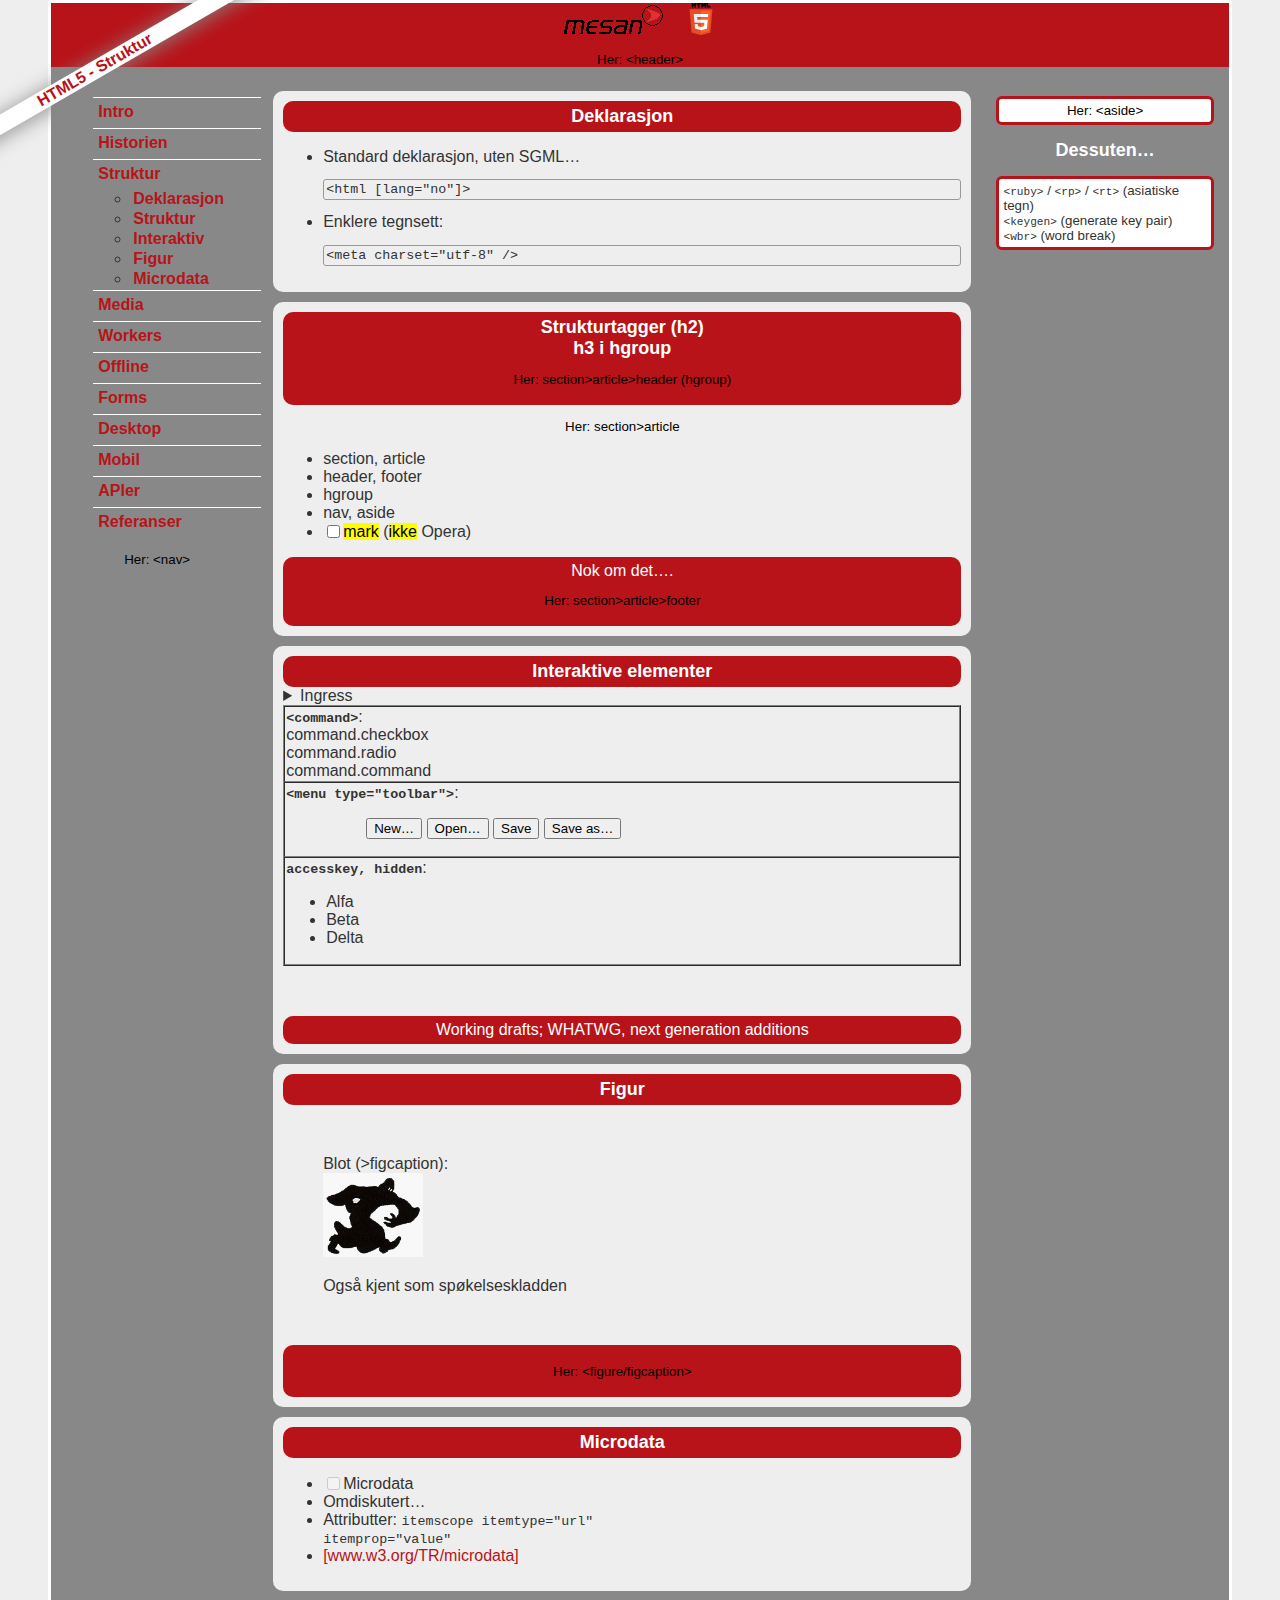
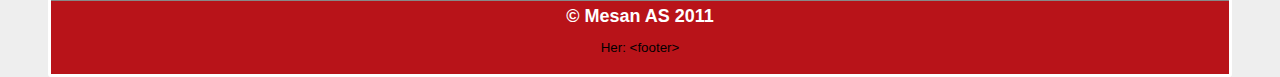
<file: structure.html>
<!DOCTYPE html>
<!-- paulirish.com/2008/conditional-stylesheets-vs-css-hacks-answer-neither/ --> 
<!--[if lt IE 7 ]> <html lang="no" class="no-js ie6"> <![endif]-->
<!--[if IE 7 ]>    <html lang="no" class="no-js ie7"> <![endif]-->
<!--[if IE 8 ]>    <html lang="no" class="no-js ie8"> <![endif]-->
<!--[if IE 9 ]>    <html lang="no" class="no-js ie9"> <![endif]-->
<!--[if (gt IE 9)|!(IE)]><!--> <html lang="no" class="no-js"> <!--<![endif]-->

  <head>
    <!--[if IE]><![endif]-->
    <meta http-equiv="X-UA-Compatible" content="IE=edge,chrome=1">
    <meta charset="utf-8" />
    <meta name="author" content="lre">

    <!--  Mobile viewport optimized: j.mp/bplateviewport -->
    <meta name="viewport" content="width=device-width, initial-scale=1.0">

    <!-- All JavaScript at the bottom, except for Modernizr which enables HTML5 elements & feature detects -->
    <script src="js/modernizr-1.6.min.js"></script>
    <script src="js/local.js"></script>

    <title>HTML5 - struktur</title>
    <link rel="stylesheet" href="css/style.css" />
    <link rel="shortcut icon" href="media/favicon.png" type="image/png">
  </head>

  <body>

    <div id="container">
      <h1>HTML5 - Struktur</h1>

      <header>
        <img src="media/logo2.gif" alt="logo" />
        &nbsp;&nbsp;&nbsp;
        <img src="media/HTML5.png" alt="logo" />
        <p class="comment">Her: &lt;header&gt;</p>
      </header>

      <nav id="nav">
        <ul>
          <li><a href="index.html">Intro</a></li>
          <li><a href="history.html">Historien</a></li>
          <li>
            <a href="structure.html">Struktur</a>
            <ul>
              <li><a href="#decl">Deklarasjon</a></li>
              <li><a href="#struct">Struktur</a></li>
              <li><a href="#inter">Interaktiv</a></li>
              <li><a href="#fig">Figur</a></li>
              <li><a href="#micro">Microdata</a></li>
            </ul>
          </li>
          <li><a href="media.html">Media</a></li>
          <li><a href="workers.html">Workers</a></li>
          <li><a href="offline.html">Offline</a></li>
          <li><a href="forms.html">Forms</a></li>
          <li><a href="desktop.html">Desktop</a></li>
          <li><a href="mobile.html">Mobil</a></li>
          <li><a href="divapi.html">APIer</a></li>
          <li><a href="refs.html">Referanser</a></li>
      </ul>
        <p class="comment">Her: &lt;nav&gt;</p>
      </nav>

      <section id="main">

        <article id='decl'>
          <header>
            <h2>Deklarasjon</h2>
          </header>
          <ul>
            <li>Standard deklarasjon, uten SGML&#x2026; <pre>&lt;html [lang="no"]&gt;</pre></li>
            <li>Enklere tegnsett: <pre>&lt;meta charset="utf-8" /&gt;</pre></li>
          </ul>
        </article>

        <article id="struct">
          <header>
            <hgroup>
              <h2>Strukturtagger (h2)</h2>
              <h3>h3 i hgroup</h3>
            </hgroup>
            <p class="comment">Her: section&gt;article&gt;header (hgroup)</p>
          </header>
          <p class="comment">Her: section&gt;article</p>
          <ul>
            <li>section, article</li>
            <li>header, footer</li>
            <li>hgroup</li>
            <li>nav, aside</li>
            <li>
              <input type="checkbox" id='markSupp'><mark>mark</mark></input>
              (<mark>ikke</mark> Opera)
            </li>
          </ul>
          <footer>
            Nok om det&#x2026;.
            <p class="comment">Her: section&gt;article&gt;footer</p>
          </footer>
          <script type='text/javascript'>
            // lreSupportBox(!!(document.createElement('mark')), 'markSupp');
          </script>
        </article>

        <article id='inter'>
          <header>
            <h2>Interaktive elementer</h2>
          </header>
          <details>
            <summary>Ingress</summary>
            <p class="comment">Her: details, summary over</p>
          </details>
          <table width="100%" border="1" cellspacing="0" summary="layout">
            <tr>
              <td>
                <b><code>&lt;command&gt;</code></b>:<br/>
                <command type="checkbox" label="command.checkbox" title="Sjekkboks" checked="true" icon="media/blot.gif">command.checkbox</command><br/>
                <command type="radio" label="command.radio" title="Radio" checked="true" icon="media/blot.gif">command.radio</command><br/>
                <command type="command" label="command.command" title="Command" icon="media/blot.gif">command.command</command><br/>
              </td>
            </tr>
            <tr>
              <td>
                <b><code>&lt;menu type="toolbar"&gt;</code></b>:<br/>
                <menu type="toolbar">
                  <menu label="File">
                    <button type="button">New&#x2026;</button>
                    <button type="button">Open&#x2026;</button>
                    <button type="button">Save</button>
                    <button type="button">Save as&#x2026;</button>
                  </menu>
                </menu>
              </td>
            </tr>
            <tr>
              <td>
                <b><code>accesskey, hidden</code></b>:<br/>
                <ul>
                  <li accesskey="A">Alfa</li>
                  <li accesskey="B">Beta</li>
                  <li accesskey="G" hidden="hidden">Gamma (hidden&#x2026;)</li>
                  <li accesskey="D">Delta</li>
                </ul>
              </td>
            </tr>
          </table>
          <p>&#xA0;</p>
          <footer>
            Working drafts; WHATWG, next generation additions
          </footer>
        </article>

        <article id="fig">
          <header>
            <h2>Figur</h2>
          </header>
          <p>&#xA0;</p>
          <figure>
            <figcaption>Blot (&gt;figcaption):</figcaption>
            <img width="100px" src="media/blot.gif" alt="blot" />
            <p>Ogs&aring; kjent som sp&oslash;kelseskladden</p>
          </figure>
          <p>&#xA0;</p>
          <footer><p class="comment">Her: &lt;figure/figcaption&gt;</p></footer>
        </article>

        <article id='micro'>
          <header>
            <h2>Microdata</h2>
          </header>
          <ul>
            <li><input type="checkbox" id='microSupp'>Microdata</input></li>
            <li>Omdiskutert&#x2026;</li>
            <li>
              Attributter: <code>itemscope itemtype="url"</code><br/>
              <code>itemprop="value"</code>
            </li>
            <li><a href="http://www.w3.org/TR/microdata/" target="_blank">[www.w3.org/TR/microdata]</a></li>
          </ul>
          <script type='text/javascript'>
            lreSupportBox(!!(document.getItems), 'microSupp');
          </script>
        </article>

      </section>

      <aside>
        <p class="comment">Her: &lt;aside&gt;</p>

        <h3>Dessuten&#x2026;</h3>
        <p>
          <code>&lt;ruby&gt;</code> /
          <code>&lt;rp&gt;</code> /
          <code>&lt;rt&gt;</code> (asiatiske tegn)<br/>
          <code>&lt;keygen&gt;</code> (generate key pair)<br/>
          <code>&lt;wbr&gt;</code> (word break)<br/>
        </p>
      </aside>

      <footer>
        <h3>&copy; Mesan AS 2011</h3>
        <p class="comment">Her: &lt;footer&gt;</p>
      </footer>
    </div>
  </body>
</html>
</file>
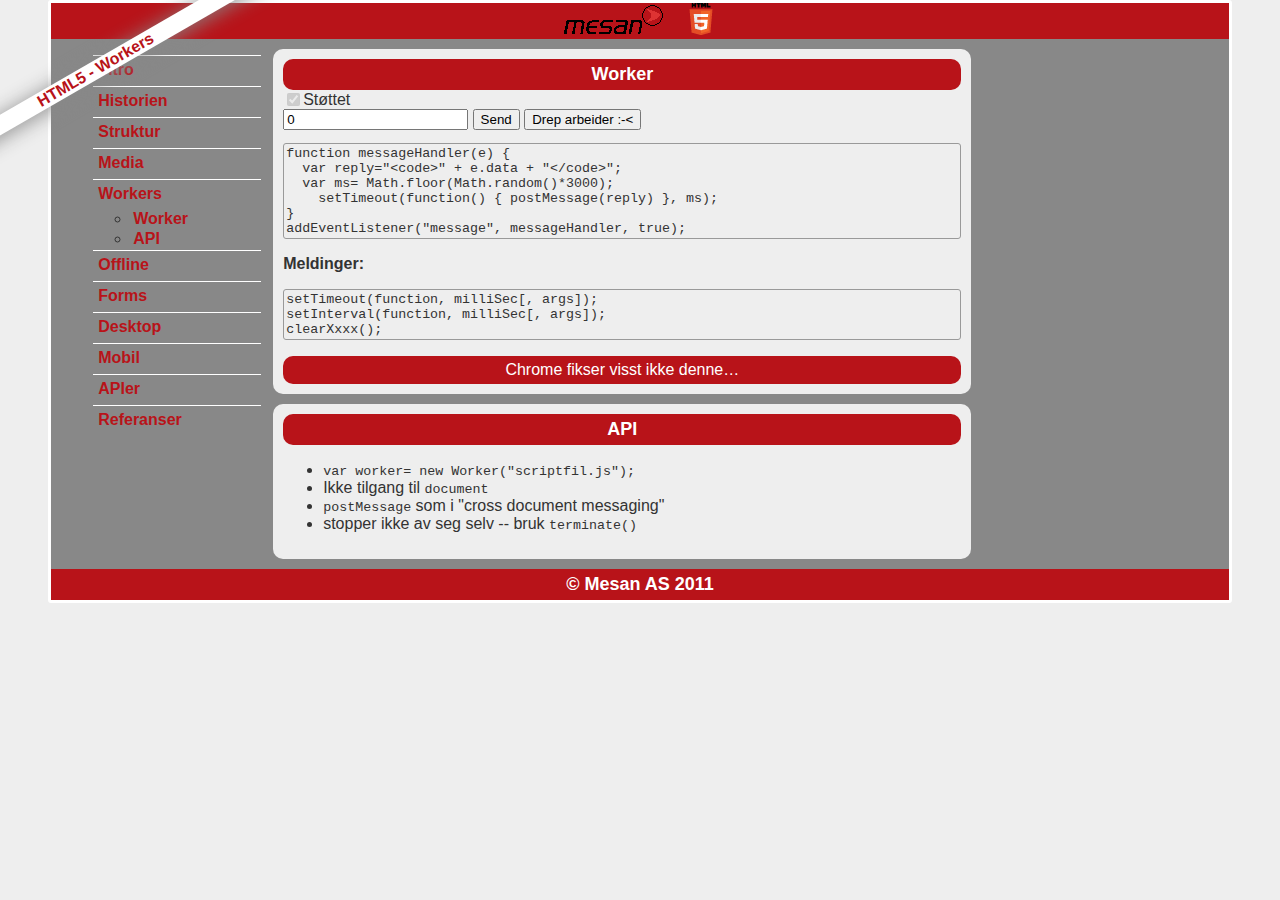
<file: workers.html>
<!DOCTYPE html>
<!-- paulirish.com/2008/conditional-stylesheets-vs-css-hacks-answer-neither/ -->
<!--[if lt IE 7 ]> <html lang="no" class="no-js ie6"> <![endif]-->
<!--[if IE 7 ]>    <html lang="no" class="no-js ie7"> <![endif]-->
<!--[if IE 8 ]>    <html lang="no" class="no-js ie8"> <![endif]-->
<!--[if IE 9 ]>    <html lang="no" class="no-js ie9"> <![endif]-->
<!--[if (gt IE 9)|!(IE)]><!--> <html lang="no" class="no-js"> <!--<![endif]-->

  <head>
    <!--[if IE]><![endif]-->
    <meta http-equiv="X-UA-Compatible" content="IE=edge,chrome=1">
    <meta charset="utf-8" />
    <meta name="author" content="lre">

    <!--  Mobile viewport optimized: j.mp/bplateviewport -->
    <meta name="viewport" content="width=device-width, initial-scale=1.0">

    <!-- All JavaScript at the bottom, except for Modernizr which enables HTML5 elements & feature detects -->
    <script src="js/modernizr-1.6.min.js"></script>
    <script src="js/local.js"></script>

    <title>HTML5 - workers</title>
    <link rel="stylesheet" href="css/style.css" />
    <link rel="shortcut icon" href="media/favicon.png" type="image/png">
  </head>

  <body>

    <div id="container">
      <h1>HTML5 - Workers</h1>

      <header>
        <img src="media/logo2.gif" alt="logo" />
        &nbsp;&nbsp;&nbsp;
        <img src="media/HTML5.png" alt="logo" />
      </header>

      <nav id="nav">
        <ul>
          <li><a href="index.html">Intro</a></li>
          <li><a href="history.html">Historien</a></li>
          <li><a href="structure.html">Struktur</a></li>
          <li><a href="media.html">Media</a></li>
          <li>
            <a href="workers.html">Workers</a>
            <ul>
              <li><a href="#work">Worker</a></li>
              <li><a href="#api">API</a></li>
            </ul>
          </li>
          <li><a href="offline.html">Offline</a></li>
          <li><a href="forms.html">Forms</a></li>
          <li><a href="desktop.html">Desktop</a></li>
          <li><a href="mobile.html">Mobil</a></li>
          <li><a href="divapi.html">APIer</a></li>
          <li><a href="refs.html">Referanser</a></li>
        </ul>
      </nav>

      <section id="main">

        <article id="work">
          <header>
            <h2>Worker</h2>
          </header>
          <input type="checkbox" id="wSupp">St&oslash;ttet</input><br/>
          <input type="number" id='msg' value='0'></input>
          <button id="helloButton" >Send</button>
          <button id="stopButton" >Drep arbeider :-&lt;</button><br/>
          <pre>function messageHandler(e) {
  var reply="&lt;code&gt;" + e.data + "&lt;/code&gt;";
  var ms= Math.floor(Math.random()*3000);
    setTimeout(function() { postMessage(reply) }, ms);
}
addEventListener("message", messageHandler, true);
</pre>
          <p id ="wWin"><b>Meldinger:</b></p>
          <p>
            <pre>setTimeout(function, milliSec[, args]);
setInterval(function, milliSec[, args]);
clearXxxx();</pre>
          </p>
          <footer>Chrome fikser visst ikke denne&#x2026;</footer>
          <script type='text/javascript'>
            function stopWorker() {
              worker.terminate();
            }

            function messageHandler(e) {
              document.getElementById("wWin").innerHTML=
                 document.getElementById("wWin").innerHTML +
                 '<br/>Mottatt: '  + e.data;
            }

            function errorHandler(e) {
              document.getElementById("wWin").innerHTML=
                 document.getElementById("wWin").innerHTML +
                 '&lt;br/&gt;Feil: '  + e.message;
              console.log(e.message, e);
            }


            function loadDemo() {
              lreSupportBox((typeof(window.Worker) !== "undefined"), 'wSupp');
              if (typeof(Worker) !== "undefined") {
                worker = new Worker("js/echoWorker.js");
                worker.addEventListener("message", messageHandler, true);
                worker.addEventListener("error", errorHandler, true);
                document.getElementById("helloButton").onclick = function() {
                  var n= parseInt(document.getElementById('msg').value);
                  worker.postMessage(n);
                  document.getElementById('msg').value= n+1 ;
                }
                 document.getElementById("stopButton").onclick = stopWorker;
              }
            }

            window.addEventListener("load", loadDemo, true);
          </script>
        </article>

        <article id='api'>
          <header>
            <h2>API</h2>
          </header>
          <ul>
            <li><code>var worker= new Worker("scriptfil.js");</code></li>
            <li>Ikke tilgang til <code>document</code></li>
            <li><code>postMessage</code> som i "cross document
            messaging"</li>
            <li>stopper ikke av seg selv -- bruk <code>terminate()</code></li>
        </ul>
        </article>

      </section>

      <aside>
      </aside>

      <footer>
        <h3>&copy; Mesan AS 2011</h3>
      </footer>
    </div>
  </body>
</html>
</file>
<file: css/style.css>
body {
    color: #333;
    background-color:#EEEEEE;
    font-family:Calibri,Arial,Helvetica,sans-serif;
    margin: 0px auto;
    /* max-width: 1024px; */
    max-width: 92%;
    border: solid;
    border-color: #FFFFFF;
    border-radius: 3px;
    -webkit-border-radius: 3px;
    -moz-border-radius: 3px;
    -o-border-radius: 3px;
}

header, footer, h1, h2, h3, h4 {
    font-family: "Handel Gothic Com Light", Calibri,
                 Arial,Helvetica,sans-serif;
}

header {
    background-color: #b81319;
    display:block;
    color:#FFFFFF;
    text-align:center;
}

header h3 { margin: 0px; }

h1 {
    font-size: 16px;
    color: #b81319;
    background-color: #fff;
    box-shadow: 2px 2px 20px #888;
    text-align: left;
    transform: rotate(-30deg);
    -o-box-shadow: 2px 2px 20px #888;
    -o-transform: rotate(-30deg);
    -webkit-box-shadow: 2px 2px 20px #888;
    -webkit-transform: rotate(-30deg);
    -moz-box-shadow: 2px 2px 20px #888;
    -moz-transform: rotate(-30deg);
    position: absolute;
    padding: 0px 150px;
    top: 50px;
    left: -120px;
}

h2 {
    font-size: 24px;
    margin: 0px;
    text-align:center;
}

article h2 { font-size: 18px; }

h3 {
    font-size: 18px;
    margin: 0px;
    text-align:center;
}

#nav {
    display:block;
    width:18%;
    float:left;
}

#nav ul {
    list-style: none;
}

#nav ul ul {
    list-style: circle;
}

#nav a:link, #nav a:visited {
    border-top: 1px solid #fff;
    padding: 5px;
    margin: 2px;
}

#nav ul li ul li a:link, #nav ul li ul li a:visited {
    border: none;
    padding: 0px;
    margin: 2px;
}

nav a:link, nav a:visited {
    display: block;
    text-decoration: none;
    font-weight: bold;
}

nav a:hover {
    color: white;
    background-color: #b81319;
}

nav h3 {
    margin: 15px;
    color: white;
}

#container {
    background-color: #888;
}

section {
    display: block;
    width: 61%;
    float: left;
}

video, audio {
    margin-left: auto;
    margin-right: auto;
}

article {
    background-color: #eee;
    display: block;
    margin: 10px;
    padding: 10px;
    border-radius: 10px;
    -webkit-border-radius: 10px;
    -moz-border-radius: 10px;
    -o-border-radius: 10px;
}

article header {
    border-radius: 10px;
    -webkit-border-radius: 10px;
    -moz-border-radius: 10px;
    -o-border-radius: 10px;
    padding: 5px;
}

article footer {
    border-radius: 10px;
    -webkit-border-radius: 10px;
    -moz-border-radius: 10px;
    -o-border-radius: 10px;
    padding: 5px;
}


aside {
    display:block;
    width:21%;
    float:left;
    border-radius: 10px;
}

aside h3 {
    margin: 15px;
    color: white;
}

aside p {
    border: solid;
    border-color: #b81319;
    margin: 15px;
    padding: 4px;
    font-size: smaller;
    background-color: #fff;
    border-radius: 6px;
    -webkit-border-radius: 6px;
    -moz-border-radius: 6px;
    -o-border-radius: 6px;
}


footer {
    clear: both;
    display: block;
    background-color: #b81319;
    color:#FFFFFF;
    text-align:center;
    padding: 5px;
}

footer h2 {
    font-size: 14px;
    color: white;
}

a {
    color: #b81319;
    text-decoration: none;
}

footer a { color: #999999; }

a:hover { text-decoration: underline; }

.comment {
    color: #000000;
    font-size: smaller;
    text-align: center;
}

.center { text-align: center; }

dt { font-weight: bold; }

form {
    background-color: #eee;
    display: block;
    margin: 10px;
    padding: 10px;
    border-radius: 10px;
    box-shadow: 2px 2px 20px #888;
}

pre, blockquote {
    border: 1px solid #999;
    border-radius: 3px;
    padding: 2px;
    page-break-inside: avoid;
}

pre, code {
    font-family: Consolas, Courier, fixed;
    font-size: smaller;
}

html { overflow-y: scroll; } /* always force a scrollbar in non-IE */

textarea { overflow: auto; } /* thnx ivannikolic! www.sitepoint.com/blogs/2010/08/20/ie-remove-textarea-scrollbars/ */

/* align checkboxes, radios, text inputs with their label */
input[type="radio"] { vertical-align: text-bottom; }
input[type="checkbox"] { vertical-align: bottom; *vertical-align: baseline; }
.ie6 input { vertical-align: text-bottom; }

/* hand cursor on clickable input elements */
label, input[type=button], input[type=submit], button { cursor: pointer; }


/* colors for form validity */
input:valid, textarea:valid   {  }
input:invalid, textarea:invalid {
    border-radius: 1px;
    -moz-box-shadow: 0px 0px 5px red;
    -webkit-box-shadow: 0px 0px 5px red;
    -o-box-shadow: 0px 0px 5px red;
    box-shadow: 0px 0px 5px red;
}
.no-boxshadow input:invalid, .no-boxshadow textarea:invalid {
    background-color: #f0dddd;
}


/* Hide for both screenreaders and browsers css-discuss.incutio.com/wiki/Screenreader_Visibility */
.hidden { display: none; visibility: hidden; }


/* Media queries for responsive design
 * These follow after primary styles so they will successfully override. */

@media all and (orientation:portrait) { /* Style adjustments for portrait mode goes here */ }

@media all and (orientation:landscape) { /* Style adjustments for landscape mode goes here */ }

/* Grade-A Mobile Browsers (Opera Mobile, iPhone Safari, Android Chrome)
   Consider this: www.cloudfour.com/css-media-query-for-mobile-is-fools-gold/ */
@media screen and (max-device-width: 480px) {


  /* Uncomment if you don't want iOS and WinMobile to mobile-optimize the text for you
     j.mp/textsizeadjust
  html { -webkit-text-size-adjust:none; -ms-text-size-adjust:none; } */
}

/*
 * print styles
 * inlined to avoid required HTTP connection www.phpied.com/delay-loading-your-print-css/
 */
@media print {
  * { background: transparent !important;
      text-shadow: none !important;
  }
  a, a:visited { text-decoration: underline; }
  a:after { content: " (" attr(href) ")"; }
  abbr:after { content: " (" attr(title) ")"; }
  thead { display: table-header-group; } /* css-discuss.incutio.com/wiki/Printing_Tables */
  tr, img { page-break-inside: avoid; }
  @page { margin: 0.5cm; }
  p, h2, h3 {
      orphans: 3;
      widows: 3;
  }
  h2, h3{ page-break-after: avoid; }

  aside p {
      border: 1px solid #999;
      border-radius: 3px;
      margin: 15px;
      padding: 4px;
  }
}
</file>
